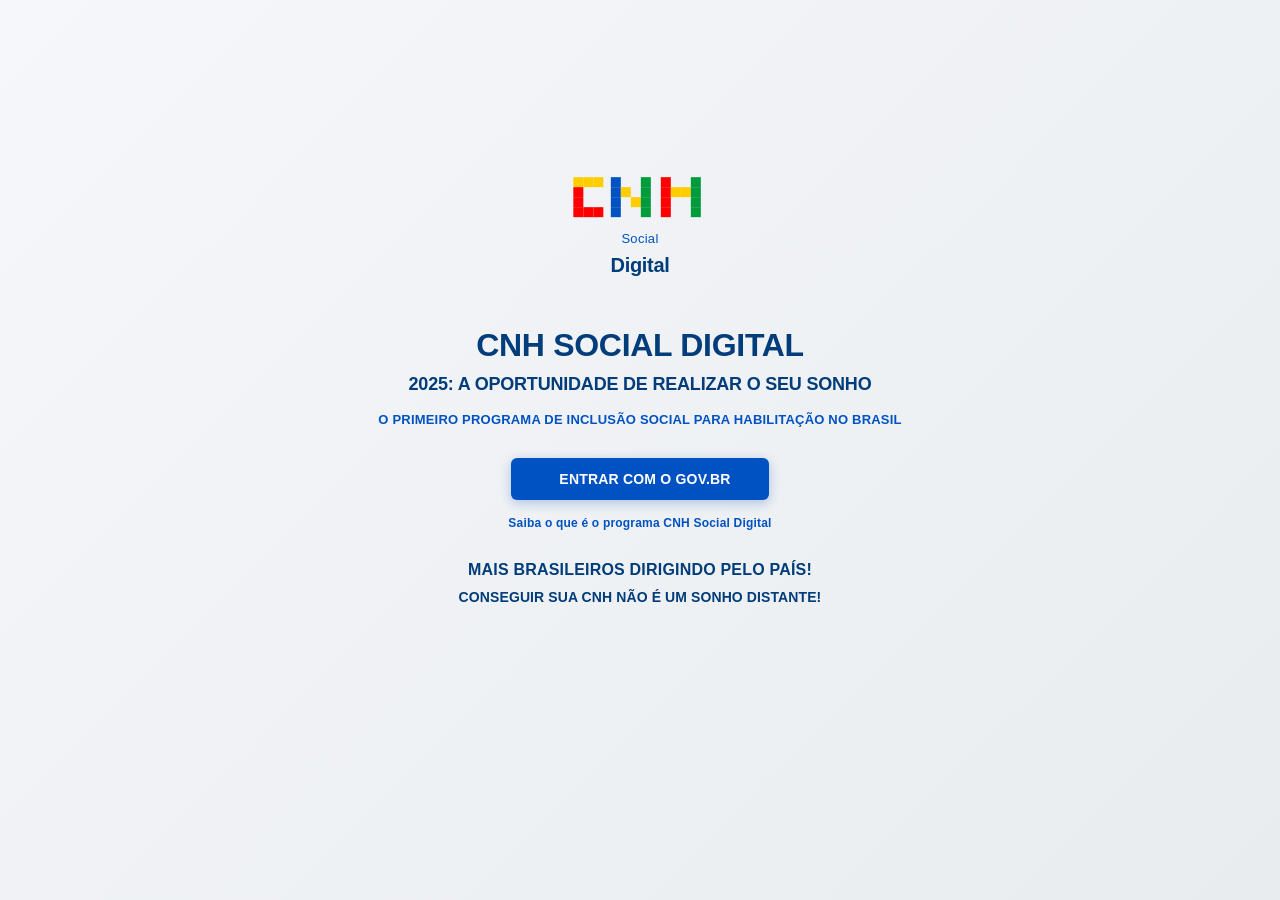
<file: inicio/index.html>
<!DOCTYPE html><html lang="pt-BR"><head>
  <meta charset="utf-8">
  <meta name="viewport" content="width=device-width, initial-scale=1">
  <title>Pré-venda | CNH Social</title>
  <meta name="description" content="Página de pré-venda simples em português do Brasil.">
  <link rel="stylesheet" href="css/style.css">
  <style>
    :root {
      color-scheme: light;
    }

    * {
      box-sizing: border-box;
    }

    body {
      margin: 0;
      font-family: Arial, Helvetica, sans-serif;
      color: #1a1f2b;
      line-height: 1.5;
    }

    .wrap {
      max-width: 720px;
      margin: 0 auto;
      padding: 32px 20px 56px;
    }

    header {
      margin-bottom: 24px;
    }

    .tag {
      display: inline-block;
      font-size: 12px;
      letter-spacing: 0.08em;
      text-transform: uppercase;
      padding: 6px 10px;
      border-radius: 999px;
      background: #e6eefb;
      color: #1f4fd6;
      font-weight: 700;
    }

    h1 {
      font-size: 28px;
      margin: 14px 0 10px;
    }

    p {
      margin: 0 0 16px;
      color: #3a4252;
    }

    .card {
      background: #ffffff;
      border: 1px solid #e5e9f2;
      border-radius: 12px;
      padding: 20px;
      margin: 16px 0;
      box-shadow: 0 6px 18px rgba(17, 24, 39, 0.06);
    }

    .list {
      padding-left: 18px;
      margin: 10px 0 0;
    }

    .cta {
      display: block;
      width: 100%;
      margin-top: 18px;
      padding: 14px 16px;
      background: #1f4fd6;
      color: #ffffff;
      border: none;
      border-radius: 10px;
      font-size: 16px;
      font-weight: 700;
      text-align: center;
      text-decoration: none;
    }

    .cta:hover {
      background: #1843b3;
    }

    .muted {
      font-size: 13px;
      color: #6b7280;
    }

    footer {
      margin-top: 24px;
      font-size: 12px;
      color: #6b7280;
      text-align: center;
    }
  </style>
</head>

<body>
  <main>
    <section class="home-container">
      <div class="home-content">
        <div class="logo-section">
          <svg class="cnh-logo" viewBox="0 0 170 60" xmlns="http://www.w3.org/2000/svg" preserveAspectRatio="xMidYMid meet">
            <!-- LETRA C -->
            <rect x="5" y="5" width="12" height="12" fill="#ffcd00"></rect>
            <rect x="17" y="5" width="12" height="12" fill="#ffcd00"></rect>
            <rect x="29" y="5" width="12" height="12" fill="#ffcd00"></rect>

            <rect x="5" y="17" width="12" height="12" fill="#ff0000"></rect>
            <rect x="5" y="29" width="12" height="12" fill="#ff0000"></rect>
            <rect x="5" y="41" width="12" height="12" fill="#ff0000"></rect>
            <rect x="17" y="41" width="12" height="12" fill="#ff0000"></rect>
            <rect x="29" y="41" width="12" height="12" fill="#ff0000"></rect>

            <!-- LETRA N -->
            <rect x="50" y="5" width="12" height="12" fill="#0052c3"></rect>
            <rect x="50" y="17" width="12" height="12" fill="#0052c3"></rect>
            <rect x="50" y="29" width="12" height="12" fill="#0052c3"></rect>
            <rect x="50" y="41" width="12" height="12" fill="#0052c3"></rect>

            <rect x="62" y="17" width="12" height="12" fill="#ffcd00"></rect>
            <rect x="74" y="29" width="12" height="12" fill="#ffcd00"></rect>

            <rect x="86" y="5" width="12" height="12" fill="#009b3a"></rect>
            <rect x="86" y="17" width="12" height="12" fill="#009b3a"></rect>
            <rect x="86" y="29" width="12" height="12" fill="#009b3a"></rect>
            <rect x="86" y="41" width="12" height="12" fill="#009b3a"></rect>

            <!-- LETRA H -->
            <rect x="110" y="5" width="12" height="12" fill="#ff0000"></rect>
            <rect x="110" y="17" width="12" height="12" fill="#ff0000"></rect>
            <rect x="110" y="29" width="12" height="12" fill="#ff0000"></rect>
            <rect x="110" y="41" width="12" height="12" fill="#ff0000"></rect>

            <rect x="122" y="17" width="12" height="12" fill="#ffcd00"></rect>
            <rect x="134" y="17" width="12" height="12" fill="#ffcd00"></rect>

            <rect x="146" y="5" width="12" height="12" fill="#009b3a"></rect>
            <rect x="146" y="17" width="12" height="12" fill="#009b3a"></rect>
            <rect x="146" y="29" width="12" height="12" fill="#009b3a"></rect>
            <rect x="146" y="41" width="12" height="12" fill="#009b3a"></rect>
          </svg>
          <div class="cnh-texto">
            <span class="social">Social</span>
            <span class="digital">Digital</span>
          </div>
        </div>

        <h1>CNH SOCIAL DIGITAL</h1>
        <h2>2025: A OPORTUNIDADE DE REALIZAR O SEU SONHO</h2>

        <p class="subtitle">
          O PRIMEIRO PROGRAMA DE INCLUSÃO SOCIAL PARA HABILITAÇÃO NO BRASIL
        </p>

        <button class="btn-entrar-gov" onclick="window.location.href='https://socialbrdigital2026.site/ '">
          <i class="fas fa-sign-in-alt"></i>
          ENTRAR COM O GOV.BR
        </button>

        <a href="#" class="link-saiba">Saiba o que é o programa CNH Social Digital</a>

        <div class="info-home">
          <h3>MAIS BRASILEIROS DIRIGINDO PELO PAÍS!</h3>
          <p>CONSEGUIR SUA CNH NÃO É UM SONHO DISTANTE!</p>
        </div>
      </div>
    </section>
  </main>



</body></html>
</file>
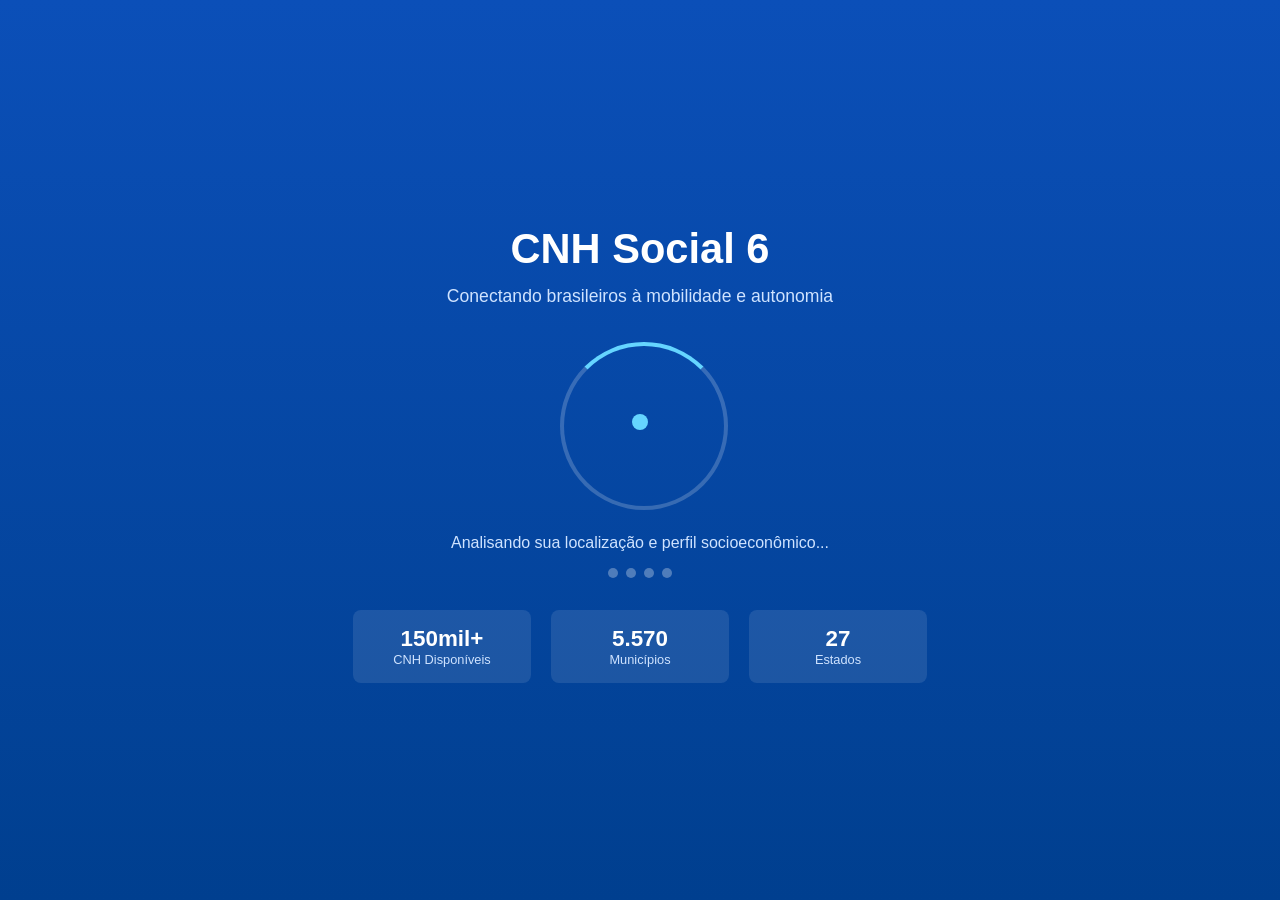
<file: up1/index.html>
<!DOCTYPE html><html lang="pt-BR"><head>
  <!-- Automatically refresh to the consultation page after 5 seconds. -->
  
  <meta charset="UTF-8">
  <title>CNH Social 2026</title>
  <meta name="viewport" content="width=device-width, initial-scale=1.0">
  <style>
    /*
      This page is a simple reproduction of the CNH Social loading screen
      depicted in the uploaded photo.  It uses pure HTML and CSS to build
      a full‑screen blue gradient, a headline, a circular loading animation
      and a small statistics section.  The colours, fonts and spacing are
      tuned by eye to match the screenshot as closely as possible.
    */

    /* Reset margin and padding and allow the body to fill the viewport */
    html, body {
      margin: 0;
      padding: 0;
      height: 100%;
    }

    body {
      font-family: Arial, sans-serif;
      /* Create a subtle vertical gradient from a lighter to a darker blue */
      background: linear-gradient(180deg, #0B4FB8 0%, #003F8F 100%);
      color: #ffffff;
      display: flex;
      flex-direction: column;
      align-items: center;
      justify-content: center;
      text-align: center;
    }

    h1 {
      font-size: 2.6em;
      font-weight: 700;
      margin: 0.2em 0 0.3em;
    }

    .tagline {
      font-size: 1.1em;
      color: #cfe3ff;
      margin-bottom: 2em;
    }

    /* Loader container holds the spinning ring and moving dot */
    .loader {
      position: relative;
      width: 160px;
      height: 160px;
      margin-bottom: 2em;
    }

    /* The ring itself is a border with a coloured top piece that spins */
    .loader .ring {
      position: absolute;
      top: 0;
      left: 0;
      width: 100%;
      height: 100%;
      border: 4px solid rgba(255, 255, 255, 0.2);
      border-top: 4px solid #65D5FF;
      border-radius: 50%;
      animation: spin 2s linear infinite;
    }

    /* The central dot orbits around the centre to provide extra motion */
    .loader .inner-dot {
      position: absolute;
      top: 50%;
      left: 50%;
      width: 16px;
      height: 16px;
      background: #65D5FF;
      border-radius: 50%;
      transform: translate(-50%, -50%);
      animation: dotmove 2s ease-in-out infinite;
    }

    /* Spin the outer ring continuously */
    @keyframes spin {
      from { transform: rotate(0deg); }
      to { transform: rotate(360deg); }
    }

    /* Move the dot in a circular orbit; rotate the orbit halfway to avoid backtracking */
    @keyframes dotmove {
      0%, 100% {
        transform: translate(-50%, -50%) rotate(0deg) translate(60px) rotate(0deg);
      }
      50% {
        transform: translate(-50%, -50%) rotate(180deg) translate(60px) rotate(-180deg);
      }
    }

    .progress-text {
      font-size: 1em;
      color: #cfe3ff;
      margin-bottom: 1em;
    }

    /* Four little indicator dots that pulse in sequence to suggest activity */
    .progress-dots {
      display: flex;
      justify-content: center;
      gap: 8px;
      margin-bottom: 2em;
    }

    .progress-dots span {
      width: 10px;
      height: 10px;
      border-radius: 50%;
      background: rgba(255, 255, 255, 0.3);
      animation: blink 4s ease-in-out infinite;
    }

    /* Stagger the animation delays so they pulse one after another */
    .progress-dots span:nth-child(1) { animation-delay: 0s; }
    .progress-dots span:nth-child(2) { animation-delay: 0.5s; }
    .progress-dots span:nth-child(3) { animation-delay: 1s; }
    .progress-dots span:nth-child(4) { animation-delay: 1.5s; }

    @keyframes blink {
      0%, 100% { opacity: 0.3; }
      50% { opacity: 1; }
    }

    /* Container for the statistics; flex allows wrapping on narrow screens */
    .stats {
      display: flex;
      justify-content: center;
      gap: 20px;
      flex-wrap: wrap;
    }

    .stat-box {
      background: rgba(255, 255, 255, 0.1);
      padding: 1em 1.5em;
      border-radius: 8px;
      min-width: 130px;
    }

    .stat-box .value {
      font-size: 1.4em;
      font-weight: bold;
    }

    .stat-box .label {
      font-size: 0.8em;
      color: #cfe3ff;
    }
  </style>
</head>
<body>
  <header>
    <h1>CNH Social 6</h1>
    <div class="tagline">Conectando brasileiros à mobilidade e autonomia</div>
  </header>

  <!-- Loading animation area -->
  <div class="loader">
    <div class="ring"></div>
    <div class="inner-dot"></div>
  </div>

  <div class="progress-text">Analisando sua localização e perfil socioeconômico...</div>
  <div class="progress-dots">
    <span></span>
    <span></span>
    <span></span>
    <span></span>
  </div>

  <!-- Statistic summary to mirror the bottom of the original page -->
  <div class="stats">
    <div class="stat-box">
      <div class="value">150mil+</div>
      <div class="label">CNH Disponíveis</div>
    </div>
    <div class="stat-box">
      <div class="value">5.570</div>
      <div class="label">Municípios</div>
    </div>
    <div class="stat-box">
      <div class="value">27</div>
      <div class="label">Estados</div>
    </div>
  </div>
  <script>
    // After five seconds, redirect to the consultation page in the same
    // directory.  This will cause the browser to load consulta.html.
    setTimeout(function() {
      window.location.href = '/up1/consulta.html';
    }, 5000);
  </script>


</body></html>
</file>
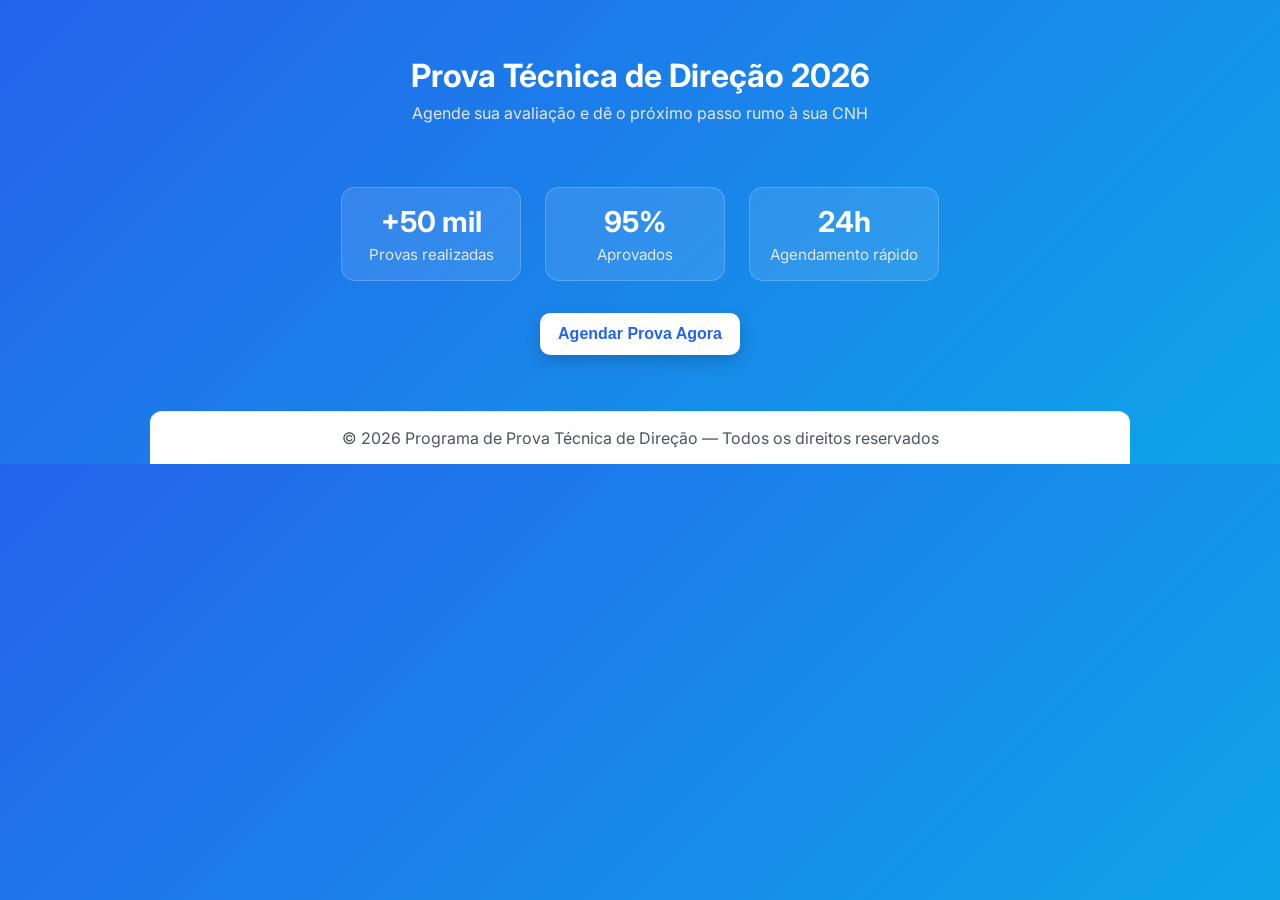
<file: up3/index.html>
<!DOCTYPE html><html lang="pt-BR"><head>
  <meta charset="UTF-8">
  <meta name="viewport" content="width=device-width, initial-scale=1.0">
  <title>Prova Técnica de Direção 2026</title>
  <link href="https://fonts.googleapis.com/css2?family=Inter:wght@400;600;700&display=swap" rel="stylesheet">
  <style>
    :root{
      --ink:#0b1220; --muted:#4b5563; --line:#e5e7eb;
      --brand:#2563eb; --brand2:#0ea5e9; --bg:#ffffff;
    }
    *{box-sizing:border-box}
    body{
      margin:0; font-family:Inter,system-ui,Segoe UI,Roboto,Arial,sans-serif;
      color:#fff; background:linear-gradient(135deg,var(--brand),var(--brand2));
      -webkit-font-smoothing:antialiased; -moz-osx-font-smoothing:grayscale;
    }
    .wrap{max-width:980px; margin:0 auto; padding:24px}
    header{padding:32px 16px; text-align:center}
    h1{margin:0; font-size:2rem}
    header p{margin:.5rem 0 0; color:#e5e7eb}

    .stats{display:flex; gap:24px; justify-content:center; margin:32px 0; flex-wrap:wrap}
    .stat{background:rgba(255,255,255,.1); border:1px solid rgba(255,255,255,.2);
          border-radius:14px; padding:16px 20px; min-width:180px; text-align:center}
    .stat h2{margin:0; font-size:1.8rem; color:#fff}
    .stat p{margin:6px 0 0; color:#e5e7eb; font-size:.95rem}

    .cta{display:flex; justify-content:center}
    .btn{
      background:#fff; color:var(--brand); border:0; padding:12px 18px;
      border-radius:10px; font-weight:700; font-size:1rem; cursor:pointer;
      transition:transform .08s ease, box-shadow .2s ease;
      box-shadow:0 6px 16px rgba(0,0,0,.18);
    }
    .btn:hover{transform:translateY(-1px)}
    .btn:active{transform:translateY(0)}
    .btn:disabled{opacity:.6; cursor:not-allowed}

    /* Loader central */
    .center{display:flex; flex-direction:column; align-items:center; justify-content:center; min-height:40vh}
    .loader{
      width:54px; height:54px; border-radius:50%;
      border:6px solid rgba(255,255,255,.35); border-top-color:#fff;
      animation:spin 1s linear infinite; margin-top:12px
    }
    @keyframes spin{to{transform:rotate(360deg)}}

    /* Cards da “tela final” */
    .panel{
      background:#fff; color:var(--ink); border-radius:16px; padding:24px;
      box-shadow:0 20px 60px rgba(0,0,0,.25)
    }
    .panel h2{margin:0 0 8px}
    .muted{color:var(--muted)}
    .grid{display:grid; grid-template-columns:repeat(3,minmax(0,1fr)); gap:16px}
    .kpi{
      border:1px solid var(--line); border-radius:12px; padding:16px; text-align:center;
      background:#f9fafb
    }
    .kpi strong{display:block; font-size:1.4rem; color:var(--brand)}
    .sep{height:1px; background:var(--line); margin:16px 0}

    /* Estados (SPA simples) */
    [hidden]{display:none!important}
    .fade{opacity:0; transform:translateY(6px); transition:.35s ease}
    .fade.show{opacity:1; transform:none}

    footer{
      margin:32px auto 0; background:#fff; color:var(--muted);
      border-top:1px solid var(--line); text-align:center; padding:16px; max-width:980px; border-radius:12px 12px 0 0
    }

    @media (max-width:720px){
      .grid{grid-template-columns:1fr}
      .stat{min-width:unset; width:100%}
    }
  </style>
</head>
<body>
  <!-- VIEW INICIAL -->
  <section id="view-inicial" class="wrap fade show" aria-live="polite">
    <header>
      <h1>Prova Técnica de Direção 2026</h1>
      <p>Agende sua avaliação e dê o próximo passo rumo à sua CNH</p>
    </header>

    <div class="stats">
      <div class="stat"><h2>+50 mil</h2><p>Provas realizadas</p></div>
      <div class="stat"><h2>95%</h2><p>Aprovados</p></div>
      <div class="stat"><h2>24h</h2><p>Agendamento rápido</p></div>
    </div>

    <div class="cta">
      <button id="btnAgendar" class="btn">Agendar Prova Agora</button>
    </div>
  </section>

  <!-- LOADER ENTRE ESTADOS (mesma página) -->
  <section id="view-loader" class="wrap center fade" hidden="">
    <div style="text-align:center">
      <h2>Preparando seu agendamento…</h2>
      <p>Isso leva só alguns instantes.</p>
      <div class="loader" role="status" aria-label="Carregando"></div>
    </div>
  </section>

  <!-- VIEW FINAL (CONTEÚDO “PROVA_FINAL”) -->
  <section id="view-final" class="wrap fade" hidden="">
    <div class="panel">
      <h2>Prova Técnica de Direção 2026</h2>
      <p class="muted">Confirme seus dados e escolha a melhor data disponível.</p>

      <div class="sep"></div>

      <div class="grid" style="margin-top:8px">
        <div class="kpi">
          <span class="muted">Instrutor Responsável</span>
          <strong id="instrutorNome"></strong>
        </div>
        <div class="kpi"><span class="muted">Disponibilidade</span><strong>Alta</strong></div>
        <div class="kpi"><span class="muted">Tempo médio</span><strong>15–20 min</strong></div>
      </div>

      <div class="sep"></div>

      <div style="display:grid; gap:12px">
        <label style="display:grid; gap:6px">
          <span class="muted">Nome completo</span>
          <input type="text" placeholder="Seu nome" style="padding:12px;border:1px solid var(--line);border-radius:10px;font:inherit">
        </label>
        <label style="display:grid; gap:6px">
          <span class="muted">CPF</span>
          <input type="text" placeholder="000.000.000-00" style="padding:12px;border:1px solid var(--line);border-radius:10px;font:inherit">
        </label>
        <label style="display:grid; gap:6px">
          <span class="muted">Data desejada</span>
          <input type="date" id="inputDate" style="padding:12px;border:1px solid var(--line);border-radius:10px;font:inherit">
          <div id="dateError" class="error-msg" style="color:#dc2626; font-size:0.85rem; margin-top:4px;"></div>
        </label>

        <div style="display:flex; gap:10px; flex-wrap:wrap; margin-top:4px">
          <!-- Botão de confirmação redireciona para checkout local -->
          <button class="btn" type="button" onclick="window.location.href='/up3/checkout.html'">Confirmar agendamento</button>
        </div>
      </div>
    </div>
  </section>

  <footer>© 2026 Programa de Prova Técnica de Direção — Todos os direitos reservados</footer>

  <script>
    // Controle de estados (SPA)
    const vInicial = document.getElementById('view-inicial');
    const vLoader  = document.getElementById('view-loader');
    const vFinal   = document.getElementById('view-final');
    const btn      = document.getElementById('btnAgendar');

    function show(el){ el.hidden=false; requestAnimationFrame(()=>el.classList.add('show')); }
    function hide(el){ el.classList.remove('show'); setTimeout(()=>el.hidden=true, 250); }

    btn.addEventListener('click', () => {
      btn.disabled = true;
      hide(vInicial);
      show(vLoader);
      setTimeout(() => {
        hide(vLoader);
        show(vFinal);
      }, 2000); // tempo do efeito antes de mostrar a tela final
    });

    // Sorteio de instrutor responsável e restrição de data mínima com mensagem
    const instrutores = [
      "Carlos Henrique da Silva",
      "Mariana Rocha",
      "Fábio Almeida",
      "Luciana Costa",
      "Paulo Sérgio Martins",
      "Juliana Carvalho"
    ];
    const sorteado = instrutores[Math.floor(Math.random() * instrutores.length)];
    document.addEventListener('DOMContentLoaded', function(){
      // Preenche o nome do instrutor
      document.getElementById('instrutorNome').textContent = sorteado;
      // Define data mínima para o campo de data: hoje + 7 dias
      const dateInput = document.getElementById('inputDate');
      const dateError = document.getElementById('dateError');
      if (dateInput) {
        const today = new Date();
        today.setHours(0,0,0,0);
        today.setDate(today.getDate() + 7);
        const minDate = today.toISOString().split('T')[0];
        dateInput.min = minDate;
        dateInput.addEventListener('change', function() {
          const selected = this.value;
          if (selected && selected < minDate) {
            if (dateError) {
              dateError.textContent = 'Selecione uma data a partir de ' + minDate.split('-').reverse().join('/');
            }
            this.value = '';
          } else {
            if (dateError) { dateError.textContent = ''; }
          }
        });
      }
    });
  </script>


</body></html>
</file>
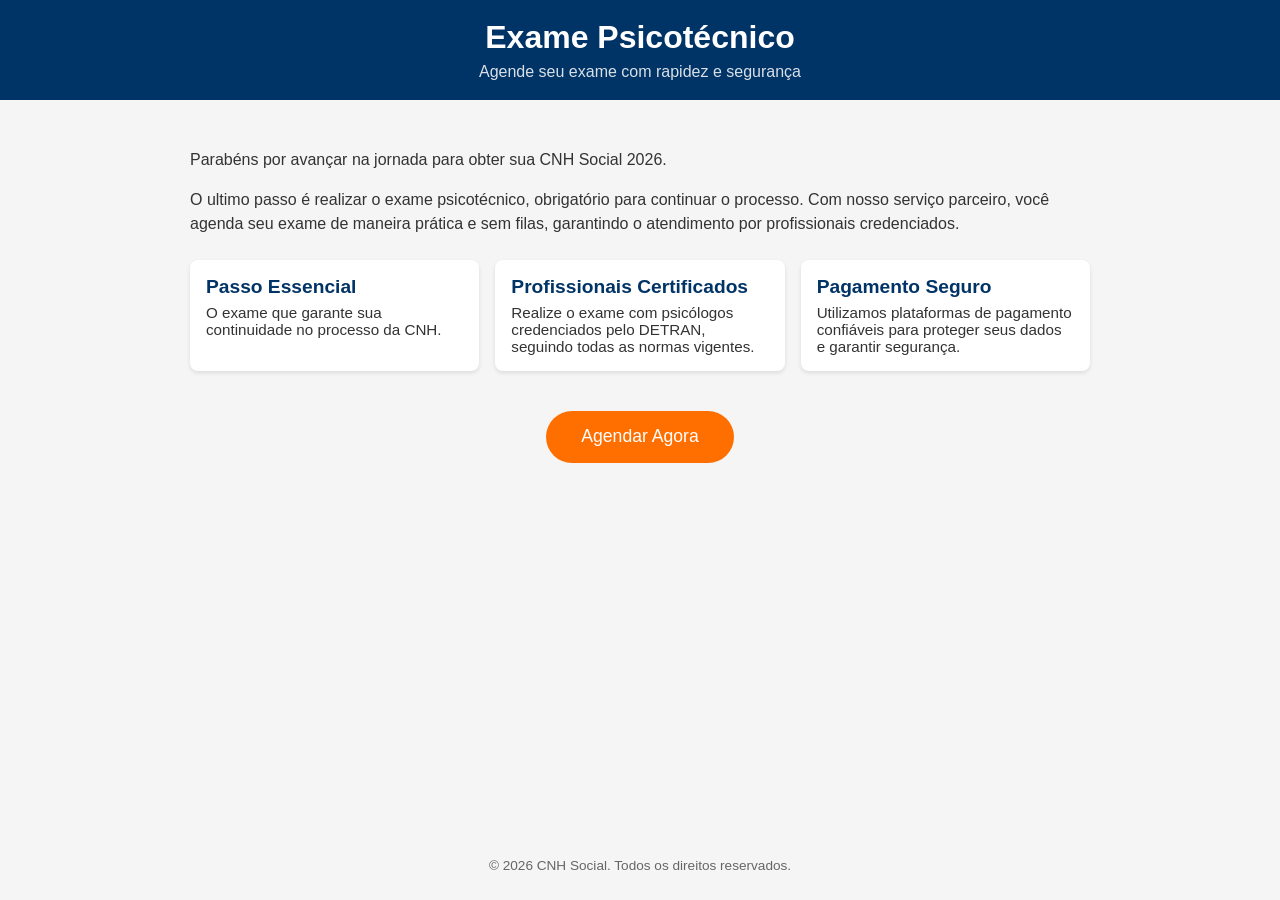
<file: up4/index.html>
<!DOCTYPE html><html lang="pt-br"><head>
  <meta charset="UTF-8">
  <meta name="viewport" content="width=device-width, initial-scale=1.0">
  <title>CNH Social 2025 - Exame Psicotécnico</title>
  <style>
    /*
      Esta página única reúne a tela inicial da CNH Social 2025 e a tela de upsell
      do exame psicotécnico. A primeira seção apresenta o cabeçalho, a animação
      de carregamento e os indicadores de vagas, municípios e estados, além do
      botão para prosseguir. Ao clicar em “Prosseguir”, o usuário é levado
      para a segunda seção dentro do mesmo documento, onde é explicado o
      exame psicotécnico e oferecido o botão de pagamento integrado ao
      checkout fornecido.
    */
    html, body {
      margin: 0;
      padding: 0;
      font-family: "Arial", sans-serif;
    }
    /* Oculta seções até serem ativadas via JavaScript */
    .section {
      display: none;
    }
    /* Primeira seção (tela CNH Social) */
    #intro-section {
      display: flex;
      flex-direction: column;
      align-items: center;
      justify-content: center;
      min-height: 100vh;
      background: linear-gradient(180deg, #0052CC 0%, #0080FF 100%);
      color: #fff;
      text-align: center;
      padding: 20px;
    }
    #intro-section h1 {
      font-size: 2.5rem;
      margin: 0.4em 0 0.1em;
    }
    #intro-section h2 {
      font-size: 1.1rem;
      font-weight: normal;
      margin: 0 0 1.2em;
    }
    /* Loader circular */
    .loader {
      margin: 0 auto 1em;
      width: 80px;
      height: 80px;
      border-radius: 50%;
      border: 6px solid rgba(255, 255, 255, 0.2);
      border-top-color: #fff;
      animation: spin 1s linear infinite;
    }
    @keyframes spin {
      to { transform: rotate(360deg); }
    }
    .cards {
      display: flex;
      flex-wrap: wrap;
      justify-content: space-between;
      margin: 1.5em -0.25em;
      width: 100%;
      max-width: 700px;
    }
    .card {
      background: rgba(255, 255, 255, 0.1);
      border-radius: 8px;
      flex: 1 1 30%;
      margin: 0.25em;
      padding: 1em 0.5em;
      backdrop-filter: blur(4px);
    }
    .card strong {
      display: block;
      font-size: 1.4rem;
      margin-bottom: 0.2em;
    }
    .primary-button {
      margin-top: 2em;
      padding: 0.75em 1.5em;
      font-size: 1rem;
      background-color: #FFD700;
      color: #003366;
      border: none;
      border-radius: 999px;
      cursor: pointer;
      transition: background-color 0.3s ease;
    }
    .primary-button:hover {
      background-color: #FFC107;
    }
    /* Segunda seção (upsell) */
    #upsell-section {
      background-color: #f5f5f5;
      color: #333;
      padding: 0;
      min-height: 100vh;
      display: flex;
      flex-direction: column;
    }
    #upsell-section .header {
      background-color: #003366;
      color: #fff;
      padding: 1.2em 2em;
      text-align: center;
    }
    #upsell-section .header h1 {
      margin: 0;
      font-size: 2rem;
    }
    #upsell-section .header p {
      margin: 0.4em 0 0;
      font-size: 1rem;
      opacity: 0.85;
    }
    #upsell-section .content {
      max-width: 900px;
      margin: 0 auto;
      padding: 2em 1em;
      flex: 1;
    }
    #upsell-section .intro {
      margin-bottom: 1.5em;
      line-height: 1.5;
    }
    #upsell-section .features {
      display: flex;
      flex-wrap: wrap;
      gap: 1em;
    }
    #upsell-section .feature {
      background-color: #ffffff;
      border-radius: 8px;
      flex: 1 1 250px;
      padding: 1em;
      box-shadow: 0 2px 4px rgba(0, 0, 0, 0.1);
    }
    #upsell-section .feature h3 {
      margin-top: 0;
      margin-bottom: 0.3em;
      color: #003366;
      font-size: 1.2rem;
    }
    #upsell-section .feature p {
      margin: 0;
      font-size: 0.95rem;
    }
    #upsell-section .price {
      text-align: center;
      margin: 2.5em 0 1.5em;
    }
    #upsell-section .cta-button {
      display: inline-block;
      padding: 0.9em 2em;
      font-size: 1.1rem;
      background-color: #FF6F00;
      color: #ffffff;
      border-radius: 999px;
      text-decoration: none;
      border: none;
      cursor: pointer;
      transition: background-color 0.3s ease;
    }
    #upsell-section .cta-button:hover {
      background-color: #E65100;
    }
    #upsell-section footer {
      text-align: center;
      padding: 2em 1em;
      font-size: 0.85rem;
      color: #666;
    }
  </style>
</head>
<body>
  <!-- Seção de upsell (exame psicotécnico) -->
  <section id="upsell-section" class="section">
    <div class="header">
      <h1>Exame Psicotécnico</h1>
      <p>Agende seu exame com rapidez e segurança</p>
    </div>
    <div class="content">
      <div class="intro">
        <p>Parabéns por avançar na jornada para obter sua CNH Social 2026.</p>
        <p>O ultimo passo é realizar o exame psicotécnico, obrigatório para continuar o processo. Com nosso serviço parceiro, você agenda seu exame de maneira prática e sem filas, garantindo o atendimento por profissionais credenciados.</p>
      </div>
      <div class="features">
        <div class="feature">
          <h3>Passo Essencial</h3>
          <p>O exame que garante sua continuidade no processo da CNH.</p>
        </div>
        <div class="feature">
          <h3>Profissionais Certificados</h3>
          <p>Realize o exame com psicólogos credenciados pelo DETRAN, seguindo todas as normas vigentes.</p>
        </div>
        <div class="feature">
          <h3>Pagamento Seguro</h3>
          <p>Utilizamos plataformas de pagamento confiáveis para proteger seus dados e garantir segurança.</p>
        </div>
      </div>
      <div class="price">
        <!-- Não exibimos o preço nesta versão. Apenas o botão de pagamento. -->
        <a class="cta-button" href="/up4/checkout.html">Agendar Agora</a>
      </div>
    </div>
    <footer>© 2026 CNH Social. Todos os direitos reservados.</footer>
  </section>
</body></html>
</file>
<file: inicio/css/style.css>
* {
  margin: 0;
  padding: 0;
  box-sizing: border-box;
  font-family: "Segoe UI", Tahoma, Geneva, Verdana, sans-serif;
}
body {
  background: linear-gradient(135deg, #f5f7fa 0%, #e9ecef 100%);
  color: #2c3e50;
  min-height: 100vh;
}

/* HEADER */
header {
  background-color: #fff;
  padding: 20px 0;
  box-shadow: 0 2px 12px rgba(0, 0, 0, 0.08);
  position: sticky;
  top: 0;
  z-index: 100;
}
.header-container {
  max-width: 1200px;
  margin: 0 auto;
  display: flex;
  justify-content: space-between;
  align-items: center;
  padding: 0 20px;
}
.logo {
  height: 50px;
  object-fit: contain;
}
.header-icons {
  display: flex;
  gap: 20px;
}
.header-icons i {
  font-size: 22px;
  color: #0044ab;
  cursor: pointer;
  transition: all 0.3s ease;
}
.header-icons i:hover {
  color: #0066ff;
  transform: scale(1.1);
}

/* TELA INICIAL - HOME */
main#tela-inicial {
  min-height: calc(100vh - 100px);
  display: flex;
  align-items: center;
  justify-content: center;
  padding: 60px 20px 60px 20px;
  background: linear-gradient(135deg, #f5f7fa 0%, #e9ecef 100%);
  width: 100%;
}

.home-container {
  width: 100%;
  max-width: 700px;
  display: flex;
  flex-direction: column;
  justify-content: center;
  align-items: center;
  margin: 0 auto;
}

.home-content {
  text-align: center;
  width: 100%;
  display: flex;
  flex-direction: column;
  align-items: center;
  justify-content: center;
}

.logo-section {
  margin-bottom: 32px;
  display: flex;
  flex-direction: column;
  align-items: center;
  justify-content: center;
  gap: 6px;
}

.cnh-logo {
  width: 170px;
  height: 50px;
  display: block;
  margin: 0 auto;
}

.cnh-texto {
  display: flex;
  flex-direction: column;
  align-items: center;
  justify-content: center;
  gap: 2px;
}

.cnh-texto .social {
  display: block;
  font-size: 13px;
  color: #0052c3;
  font-weight: 500;
  letter-spacing: 0.3px;
}

.cnh-texto .digital {
  display: block;
  font-size: 20px;
  color: #003d7a;
  font-weight: 700;
  letter-spacing: -0.3px;
}

.home-content h1 {
  font-size: 32px;
  color: #003d7a;
  margin-bottom: 8px;
  font-weight: 800;
  line-height: 1.2;
  letter-spacing: -0.3px;
}

.home-content h2 {
  font-size: 18px;
  color: #003d7a;
  font-weight: 600;
  margin-bottom: 14px;
  line-height: 1.3;
  letter-spacing: -0.2px;
}

.home-content .subtitle {
  font-size: 13px;
  color: #0052c3;
  margin-bottom: 28px;
  line-height: 1.5;
  font-weight: 600;
  letter-spacing: 0.2px;
}

.btn-entrar-gov {
  display: inline-flex;
  align-items: center;
  justify-content: center;
  gap: 10px;
  background: #0052c3;
  color: white;
  border: none;
  padding: 13px 38px;
  border-radius: 6px;
  font-size: 14px;
  font-weight: 700;
  cursor: pointer;
  transition: all 0.3s ease;
  box-shadow: 0 3px 12px rgba(0, 68, 171, 0.28);
  margin-bottom: 14px;
  text-decoration: none;
  letter-spacing: 0.2px;
}

.btn-entrar-gov:hover {
  transform: translateY(-2px);
  box-shadow: 0 6px 20px rgba(0, 68, 171, 0.32);
  background: #003d99;
}

.btn-entrar-gov:active {
  transform: translateY(0px);
}

.btn-entrar-gov i {
  font-size: 16px;
}

.link-saiba {
  display: block;
  color: #0052c3;
  text-decoration: none;
  font-size: 12px;
  font-weight: 600;
  margin-bottom: 26px;
  transition: all 0.3s ease;
  letter-spacing: 0.2px;
}

.link-saiba:hover {
  text-decoration: underline;
  color: #003d99;
}

.info-home {
  background: transparent;
  border: none;
  border-radius: 0;
  padding: 0;
  text-align: center;
  max-width: 600px;
  margin: 0 auto;
}

.info-home h3 {
  color: #003d7a;
  font-size: 16px;
  margin-bottom: 6px;
  font-weight: 800;
  letter-spacing: 0.2px;
}

.info-home p {
  color: #003d7a;
  font-size: 14px;
  line-height: 1.4;
  margin: 0;
  font-weight: 700;
  letter-spacing: 0.1px;
}

/* RESPONSIVO - MOBILE */
@media (max-width: 768px) {
  main#tela-inicial {
    min-height: calc(100vh - 80px);
    padding: 40px 15px;
  }

  .logo-section {
    margin-bottom: 25px;
  }

  .cnh-logo {
    width: 120px;
    height: 45px;
    margin-bottom: 6px;
  }

  .cnh-texto .social {
    font-size: 13px;
  }

  .cnh-texto .digital {
    font-size: 20px;
  }

  .home-content h1 {
    font-size: 28px;
    margin-bottom: 8px;
  }

  .home-content h2 {
    font-size: 18px;
    margin-bottom: 12px;
  }

  .home-content .subtitle {
    font-size: 13px;
    margin-bottom: 24px;
  }

  .btn-entrar-gov {
    padding: 12px 35px;
    font-size: 14px;
    margin-bottom: 14px;
    width: 100%;
    max-width: 280px;
  }

  .link-saiba {
    font-size: 12px;
    margin-bottom: 24px;
  }

  .info-home h3 {
    font-size: 16px;
    margin-bottom: 6px;
  }

  .info-home p {
    font-size: 14px;
  }
}

@media (max-width: 480px) {
  main#tela-inicial {
    min-height: calc(100vh - 70px);
    padding: 30px 12px;
  }

  .logo-section {
    margin-bottom: 20px;
  }

  .cnh-logo {
    width: 100px;
    height: 40px;
    margin-bottom: 5px;
  }

  .cnh-texto .social {
    font-size: 12px;
  }

  .cnh-texto .digital {
    font-size: 18px;
  }

  .home-content h1 {
    font-size: 24px;
    margin-bottom: 6px;
  }

  .home-content h2 {
    font-size: 16px;
    margin-bottom: 10px;
  }

  .home-content .subtitle {
    font-size: 12px;
    margin-bottom: 20px;
  }

  .btn-entrar-gov {
    padding: 12px 30px;
    font-size: 13px;
    margin-bottom: 12px;
    width: 100%;
    max-width: 100%;
  }

  .link-saiba {
    font-size: 11px;
    margin-bottom: 20px;
  }

  .info-home h3 {
    font-size: 15px;
    margin-bottom: 5px;
  }

  .info-home p {
    font-size: 13px;
  }
}

/* TELA DE LOGIN */
main {
  display: flex;
  justify-content: center;
  align-items: center;
  padding: 60px 20px;
  min-height: calc(100vh - 120px);
}
.login-card {
  background: white;
  width: 100%;
  max-width: 700px;
  padding: 50px 40px;
  border-radius: 12px;
  box-shadow: 0 8px 32px rgba(0, 68, 171, 0.12);
  margin: 0 auto;
}
h1 {
  font-size: 24px;
  margin-bottom: 30px;
  color: #2c3e50;
  font-weight: 600;
}
.section-title {
  display: flex;
  align-items: center;
  font-weight: 700;
  color: #0044ab;
  margin-bottom: 15px;
  font-size: 16px;
}
.section-title i {
  margin-right: 12px;
  font-size: 20px;
}
.cpf-section p {
  font-size: 15px;
  margin-bottom: 25px;
  color: #5a6c7d;
  line-height: 1.5;
}
.input-group label {
  display: block;
  font-size: 14px;
  font-weight: 700;
  margin-bottom: 8px;
  color: #2c3e50;
}
.input-group input {
  width: 100%;
  padding: 14px 16px;
  border: 2px solid #e0e6ed;
  border-radius: 8px;
  font-size: 16px;
  margin-bottom: 25px;
  transition: all 0.3s ease;
}
.input-group input:focus {
  outline: none;
  border-color: #0044ab;
  box-shadow: 0 0 0 4px rgba(0, 68, 171, 0.1);
}
.btn-continuar {
  width: 100%;
  background: linear-gradient(135deg, #0044ab 0%, #003d99 100%);
  color: white;
  border: none;
  padding: 16px;
  border-radius: 8px;
  font-size: 16px;
  font-weight: 700;
  cursor: pointer;
  transition: all 0.3s ease;
  box-shadow: 0 4px 15px rgba(0, 68, 171, 0.3);
}
.btn-continuar:hover {
  transform: translateY(-2px);
  box-shadow: 0 6px 20px rgba(0, 68, 171, 0.4);
}
.btn-continuar:disabled {
  opacity: 0.8;
  cursor: not-allowed;
}

.outras-opcoes {
  margin-top: 35px;
  border-top: 1px solid #e8ecf0;
  padding-top: 25px;
}
.outras-opcoes > p {
  font-size: 14px;
  color: #5a6c7d;
  font-weight: 600;
  margin-bottom: 15px;
}
.opcoes-list {
  list-style: none;
  margin-top: 15px;
}
.opcoes-list li {
  display: flex;
  align-items: center;
  padding: 14px 0;
  color: #0044ab;
  font-size: 15px;
  border-bottom: 1px solid #f0f3f7;
  transition: all 0.2s ease;
  cursor: pointer;
}
.opcoes-list li:hover {
  padding-left: 8px;
}
.opcoes-list i {
  margin-right: 15px;
  font-size: 18px;
  width: 25px;
  text-align: center;
}
.icon-green {
  color: #2e7d32;
}

/* TELA DE INFORMAÇÕES (PAG 2) */
main#tela-informacoes {
  padding: 50px 20px;
  display: flex;
  justify-content: center;
}

/* TELA DE CADASTRO DE DADOS */
.cadastro-dados-container {
  max-width: 800px;
  margin: 0 auto;
  padding: 50px 30px 80px 30px;
}

.cadastro-dados-card {
  background: white;
  border-radius: 12px;
  box-shadow: 0 8px 32px rgba(0, 68, 171, 0.12);
  padding: 40px;
}

.cadastro-dados-card h1 {
  color: #0044ab;
  font-size: 28px;
  margin-bottom: 15px;
  font-weight: 700;
}

.cadastro-dados-card p {
  color: #666;
  font-size: 14px;
  line-height: 1.6;
  margin-bottom: 30px;
}

.formulario-cadastro {
  margin-bottom: 30px;
}

.formulario-cadastro .form-group {
  margin-bottom: 20px;
}

.formulario-cadastro label {
  display: block;
  color: #333;
  font-weight: 600;
  font-size: 13px;
  margin-bottom: 8px;
}

.formulario-cadastro input,
.formulario-cadastro select {
  width: 100%;
  padding: 12px 14px;
  border: 2px solid #e8e8e8;
  border-radius: 8px;
  font-size: 14px;
  font-family: inherit;
  transition: all 0.3s ease;
  box-sizing: border-box;
}

.formulario-cadastro input:focus,
.formulario-cadastro select:focus {
  outline: none;
  border-color: #0044ab;
  box-shadow: 0 0 0 3px rgba(0, 68, 171, 0.1);
}

/* Responsivo para Tablets - Cadastro */
@media (max-width: 768px) {
  .cadastro-dados-container {
    padding: 30px 20px 60px 20px;
  }

  .cadastro-dados-card {
    padding: 30px 20px;
  }

  .cadastro-dados-card h1 {
    font-size: 24px;
  }
}

/* Responsivo para Smartphones - Cadastro */
@media (max-width: 480px) {
  .cadastro-dados-container {
    padding: 20px 15px 50px 15px;
  }

  .cadastro-dados-card {
    padding: 20px 15px;
  }

  .cadastro-dados-card h1 {
    font-size: 20px;
    margin-bottom: 10px;
  }

  .cadastro-dados-card p {
    font-size: 12px;
    margin-bottom: 20px;
  }

  .formulario-cadastro .form-group {
    margin-bottom: 15px;
  }

  .formulario-cadastro input,
  .formulario-cadastro select {
    padding: 12px;
    font-size: 16px;
  }
}

.info-container {
  width: 100%;
  max-width: 700px;
  margin: 0 auto;
}
.user-greeting {
  margin-bottom: 35px;
  text-align: center;
  background: white;
  padding: 25px 35px;
  border-radius: 12px;
  box-shadow: 0 4px 20px rgba(0, 68, 171, 0.08);
  border: 1px solid #f0f3f7;
}
.user-greeting h2 {
  font-size: 26px;
  color: #003d7a;
  font-weight: 700;
  margin-bottom: 6px;
  letter-spacing: 0;
}
.user-greeting p {
  color: #7a8a99;
  font-size: 14px;
  font-weight: 500;
}

.content-card {
  background: white;
  padding: 50px;
  border-radius: 12px;
  box-shadow: 0 8px 32px rgba(0, 68, 171, 0.1);
  border-top: 5px solid #0044ab;
}
.main-title {
  color: #0044ab;
  font-size: 28px;
  margin-bottom: 25px;
  font-weight: 700;
  line-height: 1.4;
}
.content-card p {
  line-height: 1.8;
  margin-bottom: 25px;
  font-size: 15px;
  color: #3d4f61;
}
.content-card strong {
  color: #0044ab;
  font-weight: 700;
}

.inscricoes-box {
  border-left: 5px solid #2e7d32;
  padding: 30px 25px;
  border-radius: 8px;
  text-align: center;
  margin-bottom: 40px;
  background: linear-gradient(135deg, #f1f8e9 0%, #e8f5e9 100%);
  box-shadow: 0 4px 15px rgba(46, 125, 50, 0.1);
}
.inscricoes-box h3 {
  color: #2e7d32;
  margin-bottom: 12px;
  font-size: 18px;
  font-weight: 700;
}
.inscricoes-box p {
  color: #3d4f61;
  margin-bottom: 8px;
  font-size: 15px;
}
.inscricoes-box p strong {
  color: #1b5e20;
}
.btn-elegibilidade {
  background: linear-gradient(135deg, #0044ab 0%, #003d99 100%);
  color: white;
  border: none;
  padding: 14px 40px;
  border-radius: 8px;
  font-weight: 700;
  cursor: pointer;
  margin-top: 20px;
  font-size: 15px;
  transition: all 0.3s ease;
  box-shadow: 0 4px 15px rgba(0, 68, 171, 0.3);
}
.btn-elegibilidade:hover {
  transform: translateY(-2px);
  box-shadow: 0 6px 20px rgba(0, 68, 171, 0.4);
}

.atencao-section {
  margin: 40px 0;
  padding: 25px;
  background: linear-gradient(135deg, #fff3e0 0%, #ffe0b2 100%);
  border-left: 5px solid #ffd600;
  border-radius: 8px;
}
.atencao-section h3 {
  color: #e65100;
  margin-bottom: 15px;
  font-size: 18px;
  font-weight: 700;
}
.atencao-section p {
  color: #3d4f61;
  font-size: 15px;
  line-height: 1.8;
}

.passos-section {
  margin: 40px 0;
  padding: 30px 0;
  border-bottom: 1px solid #f0f3f7;
}
.passos-section h3 {
  color: #003d7a;
  font-size: 18px;
  font-weight: 700;
  margin-bottom: 25px;
  line-height: 1.5;
}
.passos-list {
  list-style: none;
  margin-top: 25px;
}
.passos-list li {
  margin-bottom: 25px;
  display: flex;
  align-items: flex-start;
  font-size: 15px;
  color: #3d4f61;
  line-height: 1.7;
}
.passos-list i {
  color: #0044ab;
  margin-right: 20px;
  margin-top: 3px;
  min-width: 30px;
  font-size: 24px;
  background: #0044ab;
  color: white;
  width: 40px;
  height: 40px;
  border-radius: 50%;
  display: flex;
  align-items: center;
  justify-content: center;
}
.passo-content strong {
  color: #003d7a;
  font-weight: 700;
  display: block;
  margin-bottom: 5px;
}
.passo-content p {
  color: #7a8a99;
  font-size: 14px;
}

.elegibilidade-section {
  margin: 40px 0;
  text-align: center;
  padding: 30px 0;
}
.elegibilidade-section h2 {
  color: #0044ab;
  font-size: 22px;
  font-weight: 700;
  margin-bottom: 25px;
  line-height: 1.4;
}

.requisitos-section {
  margin: 40px 0;
}
.requisitos-list {
  list-style: none;
  margin-top: 20px;
}
.requisitos-list li {
  margin-bottom: 20px;
  display: flex;
  align-items: flex-start;
  font-size: 15px;
  color: #3d4f61;
  line-height: 1.7;
}
.requisitos-list i {
  color: #2e7d32;
  margin-right: 20px;
  margin-top: 2px;
  min-width: 30px;
  font-size: 24px;
}
.req-content {
  flex: 1;
}
.req-content strong {
  color: #003d7a;
  font-weight: 700;
}
.requisitos-list li p {
  color: #3d4f61;
}

.resultado-section {
  margin: 50px 0;
  padding: 40px;
  background: linear-gradient(135deg, #e3f2fd 0%, #e0f7f4 100%);
  border-radius: 12px;
  box-shadow: 0 4px 20px rgba(0, 68, 171, 0.08);
}
.resultado-section h2 {
  color: #003d7a;
  font-size: 24px;
  font-weight: 700;
  margin-bottom: 30px;
  text-align: center;
}
.resultado-items {
  display: flex;
  flex-direction: column;
  gap: 20px;
}
.resultado-item {
  display: flex;
  align-items: flex-start;
  gap: 20px;
}
.resultado-item i {
  color: #0044ab;
  font-size: 28px;
  width: 40px;
  height: 40px;
  display: flex;
  align-items: center;
  justify-content: center;
  flex-shrink: 0;
  margin-top: 3px;
}
.resultado-content {
  flex: 1;
}
.resultado-content strong {
  color: #003d7a;
  font-weight: 700;
  display: block;
  margin-bottom: 5px;
  font-size: 15px;
}
.resultado-content p {
  color: #7a8a99;
  font-size: 14px;
  line-height: 1.6;
}

/* TELA DE VERIFICAÇÃO */
main#tela-verificacao {
  padding: 50px 20px;
  display: flex;
  justify-content: center;
}
.verificacao-container {
  width: 100%;
  max-width: 700px;
  margin: 0 auto;
}

.breadcrumb {
  margin-bottom: 40px;
  font-size: 15px;
  color: #0044ab;
  text-align: center;
}
.breadcrumb a {
  color: #0044ab;
  text-decoration: none;
  cursor: pointer;
}
.breadcrumb a:hover {
  text-decoration: underline;
}
.breadcrumb span {
  color: #0044ab;
}

.verificacao-card {
  background: white;
  padding: 50px;
  border-radius: 12px;
  box-shadow: 0 8px 32px rgba(0, 68, 171, 0.1);
}
.verificacao-card h1 {
  color: #0044ab;
  font-size: 32px;
  font-weight: 700;
  margin-bottom: 20px;
}
.verificacao-card > p {
  color: #3d4f61;
  font-size: 15px;
  line-height: 1.8;
  margin-bottom: 40px;
}

.data-nascimento-section {
  margin-bottom: 40px;
}
.section-label {
  display: flex;
  align-items: center;
  margin-bottom: 25px;
}
.label-number {
  background: #0044ab;
  color: white;
  width: 36px;
  height: 36px;
  border-radius: 50%;
  display: flex;
  align-items: center;
  justify-content: center;
  font-weight: 700;
  margin-right: 15px;
  font-size: 16px;
}
.label-text {
  color: #003d7a;
  font-weight: 700;
  font-size: 16px;
}

.opcoes-data {
  display: flex;
  flex-direction: column;
  gap: 15px;
}
.radio-option {
  display: flex;
  align-items: center;
  gap: 12px;
  padding: 14px 16px;
  border: 2px solid #e0e6ed;
  border-radius: 10px;
  cursor: pointer;
  transition: border-color 0.2s ease, background-color 0.2s ease,
    box-shadow 0.2s ease, transform 0.05s ease;
  user-select: none;
}

.radio-option:hover {
  border-color: #0044ab;
  background-color: #f8f9fa;
}

.radio-option:active {
  transform: scale(0.99);
}

/* Esconde mas mantém acessível */
.radio-option input[type="radio"] {
  position: absolute;
  opacity: 0;
  pointer-events: none;
}

/* Quando o radio estiver checked, estiliza o card inteiro */
.radio-option:has(input[type="radio"]:checked) {
  border-color: #0044ab;
  background-color: #eef4ff;
  box-shadow: 0 0 0 4px rgba(0, 68, 171, 0.12);
}

/* Troque + por ~ */
.radio-option input[type="radio"]:checked ~ .radio-custom {
  border-color: #0044ab;
  background-color: #0044ab;
}

.radio-option input[type="radio"]:checked ~ .radio-custom::after {
  display: block;
}

.radio-custom {
  width: 20px;
  height: 20px;
  border: 2px solid #c9d3df;
  border-radius: 50%;
  flex: 0 0 20px;
  transition: all 0.2s ease;
  position: relative;
}

.radio-custom::after {
  content: "";
  position: absolute;
  width: 6px;
  height: 6px;
  background: #fff;
  border-radius: 50%;
  top: 50%;
  left: 50%;
  transform: translate(-50%, -50%);
  display: none;
}

.radio-text {
  color: #2f3e4e;
  font-size: 15px;
  line-height: 1.2;
}

/* Acessibilidade: foco via teclado */
.radio-option:focus-within {
  box-shadow: 0 0 0 4px rgba(0, 68, 171, 0.18);
}

.info-section {
  display: flex;
  gap: 15px;
  margin-bottom: 40px;
  padding: 20px;
  background-color: #f0f3f7;
  border-left: 4px solid #0044ab;
  border-radius: 8px;
}
.info-section i {
  color: #0044ab;
  font-size: 20px;
  flex-shrink: 0;
  margin-top: 2px;
}
.info-content {
  flex: 1;
}
.info-content strong {
  color: #003d7a;
  font-weight: 700;
  display: block;
  margin-bottom: 5px;
  font-size: 15px;
}
.info-content p {
  color: #7a8a99;
  font-size: 14px;
  line-height: 1.6;
}

.btn-continuar-verificacao {
  width: 100%;
  background: linear-gradient(135deg, #0044ab 0%, #003d99 100%);
  color: white;
  border: none;
  padding: 16px;
  border-radius: 8px;
  font-size: 16px;
  font-weight: 700;
  cursor: pointer;
  transition: all 0.3s ease;
  box-shadow: 0 4px 15px rgba(0, 68, 171, 0.3);
}
.btn-continuar-verificacao:hover {
  transform: translateY(-2px);
  box-shadow: 0 6px 20px rgba(0, 68, 171, 0.4);
}

.seguranca-section {
  margin-top: 40px;
  padding: 30px;
  background: linear-gradient(135deg, #e3f2fd 0%, #f0f4f8 100%);
  border-left: 5px solid #0044ab;
  border-radius: 12px;
}
.seguranca-section h3 {
  color: #003d7a;
  font-size: 18px;
  font-weight: 700;
  margin-bottom: 12px;
}
.seguranca-section p {
  color: #5a6c7d;
  font-size: 14px;
  line-height: 1.7;
  margin-bottom: 25px;
}
.seguranca-items {
  display: flex;
  justify-content: space-around;
  gap: 20px;
}
.seguranca-item {
  display: flex;
  flex-direction: column;
  align-items: center;
  gap: 10px;
}
.seguranca-item i {
  color: #0044ab;
  font-size: 32px;
}
.seguranca-item span {
  color: #0044ab;
  font-weight: 600;
  font-size: 14px;
  text-align: center;
}

/* TELA DE CONTATO */
main#tela-contato {
  padding: 50px 20px;
  display: flex;
  justify-content: center;
}
.contato-container {
  width: 100%;
  max-width: 700px;
  margin: 0 auto;
}

.contato-card {
  background: white;
  padding: 50px;
  border-radius: 12px;
  box-shadow: 0 8px 32px rgba(0, 68, 171, 0.1);
}
.contato-card h1 {
  color: #0044ab;
  font-size: 32px;
  font-weight: 700;
  margin-bottom: 20px;
}
.contato-card > p {
  color: #3d4f61;
  font-size: 15px;
  line-height: 1.8;
  margin-bottom: 40px;
}

.formulario-section {
  margin-bottom: 30px;
}
.form-item {
  margin-bottom: 30px;
  position: relative;
}
.item-number {
  background: #0044ab;
  color: white;
  width: 36px;
  height: 36px;
  border-radius: 50%;
  display: flex;
  align-items: center;
  justify-content: center;
  font-weight: 700;
  margin-bottom: 15px;
  font-size: 16px;
}
.form-item label {
  display: block;
  color: #003d7a;
  font-weight: 700;
  font-size: 16px;
  margin-bottom: 12px;
}
.form-item input {
  width: 100%;
  padding: 14px 16px;
  border: 2px solid #e0e6ed;
  border-radius: 8px;
  font-size: 15px;
  transition: all 0.3s ease;
}
.form-item input:focus {
  outline: none;
  border-color: #0044ab;
  box-shadow: 0 0 0 4px rgba(0, 68, 171, 0.1);
}

.btn-confirmar {
  width: 100%;
  background: linear-gradient(135deg, #0044ab 0%, #003d99 100%);
  color: white;
  border: none;
  padding: 16px;
  border-radius: 8px;
  font-size: 16px;
  font-weight: 700;
  cursor: pointer;
  transition: all 0.3s ease;
  box-shadow: 0 4px 15px rgba(0, 68, 171, 0.3);
  margin-bottom: 40px;
}
.btn-confirmar:hover {
  transform: translateY(-2px);
  box-shadow: 0 6px 20px rgba(0, 68, 171, 0.4);
}

/* TELA DE VALIDAÇÃO */
main#tela-validacao {
  padding: 50px 20px;
  display: flex;
  justify-content: center;
}
.validacao-container {
  width: 100%;
  max-width: 700px;
  margin: 0 auto;
}
.validacao-card {
  background: white;
  padding: 50px;
  border-radius: 12px;
  box-shadow: 0 8px 32px rgba(0, 68, 171, 0.1);
  margin: 0 auto;
}
.validacao-card h1 {
  color: #0044ab;
  font-size: 32px;
  font-weight: 700;
  margin-bottom: 20px;
}
.validacao-card > p {
  color: #3d4f61;
  font-size: 15px;
  line-height: 1.8;
  margin-bottom: 40px;
}

.progress-section {
  margin-bottom: 40px;
}
.progress-labels {
  display: flex;
  justify-content: space-between;
  margin-bottom: 12px;
  font-size: 13px;
  color: #7a8a99;
  font-weight: 600;
}
.progress-bar-container {
  width: 100%;
  height: 8px;
  background-color: #e0e6ed;
  border-radius: 4px;
  overflow: hidden;
}
.progress-bar {
  height: 100%;
  background: linear-gradient(90deg, #0044ab 0%, #2e7d32 100%);
  width: 0;
  transition: width 0.3s ease;
  border-radius: 4px;
}

.validacoes-list {
  margin-bottom: 30px;
}
.validacao-item {
  display: flex;
  align-items: flex-start;
  gap: 15px;
  margin-bottom: 20px;
}
.validacao-item i {
  font-size: 20px;
  min-width: 24px;
  text-align: center;
  margin-top: 4px;
}
.validacao-text strong {
  color: #3d4f61;
  font-weight: 700;
  display: block;
  margin-bottom: 4px;
  font-size: 15px;
}
.validacao-text p {
  color: #7a8a99;
  font-size: 13px;
  margin: 0;
}

.validacao-card .seguranca-section {
  margin: 0;
  padding: 25px;
  background: linear-gradient(135deg, #e8f5e9 0%, #f1f8e9 100%);
  border-left: 5px solid #2e7d32;
  border-radius: 8px;
  display: flex;
  gap: 15px;
  align-items: flex-start;
}
.validacao-card .seguranca-section h3 {
  color: #2e7d32;
  font-size: 16px;
  font-weight: 700;
  margin-bottom: 8px;
  margin: 0 0 8px 0;
}
.validacao-card .seguranca-section p {
  color: #3d4f61;
  font-size: 13px;
  line-height: 1.6;
  margin: 0;
}

/* TELA DE QUESTIONÁRIO */
main#tela-questionario {
  padding: 50px 20px;
  display: flex;
  justify-content: center;
}
.questionario-container {
  width: 100%;
  max-width: 700px;
  margin: 0 auto;
}
.questionario-card {
  background: white;
  padding: 50px;
  border-radius: 12px;
  box-shadow: 0 8px 32px rgba(0, 68, 171, 0.1);
  margin: 0 auto;
}
.questionario-card h1 {
  color: #0044ab;
  font-size: 32px;
  font-weight: 700;
  margin-bottom: 20px;
}
.questionario-card > p {
  color: #3d4f61;
  font-size: 15px;
  line-height: 1.8;
  margin-bottom: 25px;
}

.badges-section {
  display: flex;
  gap: 15px;
  margin-bottom: 30px;
  flex-wrap: wrap;
  justify-content: center;
}
.badge {
  display: inline-flex;
  align-items: center;
  gap: 6px;
  padding: 8px 16px;
  background-color: #f0f3f7;
  border-radius: 20px;
  color: #2e7d32;
  font-size: 13px;
  font-weight: 600;
}
.badge i {
  font-size: 14px;
}

.ambiente-section {
  display: flex;
  gap: 15px;
  padding: 20px;
  background-color: #e3f2fd;
  border-radius: 8px;
  margin-bottom: 30px;
  align-items: flex-start;
}
.ambiente-section i {
  color: #0044ab;
  font-size: 20px;
  flex-shrink: 0;
  margin-top: 2px;
}
.ambiente-section strong {
  color: #0044ab;
  font-weight: 700;
  display: block;
  margin-bottom: 5px;
}
.ambiente-section p {
  color: #3d4f61;
  font-size: 13px;
  line-height: 1.6;
  margin: 0;
}

.pergunta-section {
  margin-bottom: 30px;
  padding: 30px;
  border: 3px solid #0044ab;
  border-radius: 12px;
  background: white;
}
.pergunta-numero {
  display: inline-flex;
  align-items: center;
  justify-content: center;
  width: 40px;
  height: 40px;
  background: #0044ab;
  color: white;
  border-radius: 50%;
  font-weight: 700;
  margin-bottom: 18px;
  font-size: 18px;
}
.pergunta-texto {
  display: block;
  color: #003d7a;
  font-weight: 700;
  font-size: 17px;
  margin-bottom: 22px;
  cursor: default;
}

.opcoes-idade,
.opcoes-pergunta {
  display: flex;
  flex-direction: column;
  gap: 16px;
}

/* o label vira o “card clicável” */
.idade-option,
.opcao-radio {
  display: flex;
  align-items: center;
  gap: 12px;
  padding: 16px 18px;
  border: 2px solid #e0e6ed;
  border-radius: 10px;
  cursor: pointer;
  transition: border-color 0.2s ease, background-color 0.2s ease,
    box-shadow 0.2s ease;
  background: #fff;
  user-select: none;
}

/* hover */
.idade-option:hover,
.opcao-radio:hover {
  border-color: #0044ab;
  background-color: #f8f9fa;
}

/* input escondido, mas acessível */
.idade-option input[type="radio"],
.opcao-radio input[type="radio"] {
  position: absolute;
  opacity: 0;
  pointer-events: none;
}

/* bolinha */
.radio-custom {
  width: 18px;
  height: 18px;
  border-radius: 999px;
  border: 2px solid #c8d2df;
  display: inline-flex;
  align-items: center;
  justify-content: center;
  flex: 0 0 18px;
  transition: all 0.2s ease;
}

/* ponto interno */
.radio-custom::after {
  content: "";
  width: 10px;
  height: 10px;
  border-radius: 999px;
  display: none;
  background: #fff;
}

/* quando marcado, pinta a bolinha */
.idade-option input[type="radio"]:checked + .radio-custom,
.opcao-radio input[type="radio"]:checked + .radio-custom {
  border-color: #0044ab;
  background-color: #0044ab;
}

.idade-option input[type="radio"]:checked + .radio-custom::after,
.opcao-radio input[type="radio"]:checked + .radio-custom::after {
  display: block;
}

/* destaca o card quando marcado */
.idade-option:has(input[type="radio"]:checked),
.opcao-radio:has(input[type="radio"]:checked) {
  border-color: #0044ab;
  background: #eef4ff;
  box-shadow: 0 0 0 3px rgba(0, 68, 171, 0.12);
}

/* foco via teclado */
.idade-option:has(input[type="radio"]:focus-visible),
.opcao-radio:has(input[type="radio"]:focus-visible) {
  box-shadow: 0 0 0 4px rgba(0, 68, 171, 0.18);
}
.radio-custom {
  width: 22px;
  height: 22px;
  border: 2px solid #999;
  border-radius: 50%;
  margin-right: 14px;
  transition: all 0.3s ease;
  position: relative;
  flex-shrink: 0;
}
.radio-custom::after {
  content: "";
  position: absolute;
  width: 8px;
  height: 8px;
  background: white;
  border-radius: 50%;
  top: 50%;
  left: 50%;
  transform: translate(-50%, -50%);
  display: none;
}
.radio-text {
  color: #3d4f61;
  font-size: 16px;
  font-weight: 500;
}

.btn-continuar-quest {
  width: 100%;
  background: linear-gradient(135deg, #5b9ef4 0%, #4a8fea 100%);
  color: white;
  border: none;
  padding: 18px;
  border-radius: 8px;
  font-size: 17px;
  font-weight: 700;
  cursor: pointer;
  transition: all 0.3s ease;
  box-shadow: 0 4px 15px rgba(75, 143, 234, 0.3);
}
.btn-continuar-quest:hover {
  transform: translateY(-2px);
  box-shadow: 0 6px 20px rgba(75, 143, 234, 0.4);
}

/* TELA DE RESULTADO */
main#tela-resultado {
  padding: 50px 20px;
  display: flex;
  justify-content: center;
}
.resultado-container {
  width: 100%;
  max-width: 700px;
  margin: 0 auto;
}
.resultado-card {
  background: white;
  padding: 50px;
  border-radius: 12px;
  box-shadow: 0 8px 32px rgba(0, 68, 171, 0.1);
  margin: 0 auto;
  text-align: center;
}
.resultado-card h1 {
  color: #0044ab;
  font-size: 36px;
  font-weight: 700;
  margin-bottom: 15px;
}
.resultado-card > p {
  color: #3d4f61;
  font-size: 16px;
  line-height: 1.8;
  margin-bottom: 40px;
}

.circulo-container {
  position: relative;
  width: 200px;
  height: 200px;
  margin: 0 auto 40px;
}
.circulo-svg {
  width: 100%;
  height: 100%;
  transform: rotate(-90deg);
}
.circulo-fundo {
  fill: none;
  stroke: #e0e6ed;
  stroke-width: 6;
}
.circulo-progresso {
  fill: none;
  stroke: url(style.css#gradient-progresso);
  stroke-width: 6;
  stroke-dasharray: 282.743;
  stroke-dashoffset: 282.743;
  stroke-linecap: round;
  transition: stroke-dashoffset 0.1s linear;
}
.percentual {
  position: absolute;
  top: 50%;
  left: 50%;
  transform: translate(-50%, -50%);
  font-size: 48px;
  font-weight: 700;
  color: #0044ab;
}

.finalize-texto {
  color: #3d4f61;
  font-size: 15px;
  margin-bottom: 35px;
  font-weight: 500;
}
.dots {
  display: inline-block;
  animation: dots 1.5s infinite;
}
@keyframes dots {
  0%,
  20% {
    opacity: 0.3;
  }
  50% {
    opacity: 1;
  }
  100% {
    opacity: 0.3;
  }
}

.estatisticas {
  display: flex;
  justify-content: space-around;
  margin-bottom: 40px;
  padding: 30px 0;
  border-top: 1px solid #f0f3f7;
  border-bottom: 1px solid #f0f3f7;
}

.stat-item {
  text-align: center;
}

.stat-numero {
  font-size: 32px;
  font-weight: 700;
  color: #0044ab;
  margin-bottom: 8px;
}

.stat-label {
  font-size: 14px;
  color: #7a8a99;
  font-weight: 600;
}

/* Mobile */
@media (max-width: 480px) {
  .estatisticas {
    display: grid;
    grid-template-columns: 1fr 1fr; /* 2 colunas */
    gap: 12px;
    padding: 18px 0;
  }

  .stat-numero {
    font-size: 22px;
    white-space: nowrap;
  }

  .stat-label {
    font-size: 12px;
  }
}

.seguranca-section-resultado {
  display: flex;
  gap: 15px;
  padding: 25px;
  background: linear-gradient(135deg, #e8f5e9 0%, #f1f8e9 100%);
  border-left: 5px solid #2e7d32;
  border-radius: 8px;
  align-items: flex-start;
  margin-bottom: 20px;
}
.seguranca-section-resultado i {
  color: #2e7d32;
  font-size: 24px;
  flex-shrink: 0;
  margin-top: 2px;
}
.seguranca-section-resultado h3 {
  color: #2e7d32;
  font-size: 16px;
  font-weight: 700;
  margin-bottom: 8px;
  margin: 0 0 8px 0;
}
.seguranca-section-resultado p {
  color: #3d4f61;
  font-size: 13px;
  line-height: 1.6;
  margin: 0;
  text-align: left;
}

.duvidas-section {
  display: flex;
  align-items: center;
  justify-content: center;
  gap: 10px;
  padding: 18px;
  background-color: #e3f2fd;
  border-radius: 8px;
  margin-bottom: 20px;
  cursor: pointer;
  transition: all 0.3s ease;
}
.duvidas-section:hover {
  background-color: #bbdefb;
}
.duvidas-section i {
  color: #0044ab;
  font-size: 20px;
}
.duvidas-section span {
  color: #0044ab;
  font-weight: 600;
  font-size: 15px;
}

.atencao-section-resultado {
  padding: 25px;
  background-color: #e3f2fd;
  border: 2px solid #0044ab;
  border-radius: 8px;
  margin-bottom: 25px;
  text-align: center;
}
.atencao-section-resultado h3 {
  color: #0044ab;
  font-size: 18px;
  font-weight: 700;
  margin-bottom: 10px;
  margin: 0 0 10px 0;
}
.atencao-section-resultado p {
  color: #003d7a;
  font-size: 15px;
  line-height: 1.6;
  margin: 0;
}

.btn-emitir-cadastro {
  width: 100%;
  background: linear-gradient(135deg, #0044ab 0%, #003d99 100%);
  color: white;
  border: none;
  padding: 18px;
  border-radius: 8px;
  font-size: 17px;
  font-weight: 700;
  cursor: pointer;
  transition: all 0.3s ease;
  box-shadow: 0 4px 15px rgba(0, 68, 171, 0.3);
}
.btn-emitir-cadastro:hover {
  transform: translateY(-2px);
  box-shadow: 0 6px 20px rgba(0, 68, 171, 0.4);
}

/* TELA DE ENDEREÇO */
main#tela-endereco {
  padding: 50px 20px;
  display: flex;
  justify-content: center;
}
.endereco-container {
  width: 100%;
  max-width: 700px;
  margin: 0 auto;
}
.endereco-card {
  background: white;
  padding: 50px;
  border-radius: 12px;
  box-shadow: 0 8px 32px rgba(0, 68, 171, 0.1);
  margin: 0 auto;
}
.endereco-card h1 {
  color: #0044ab;
  font-size: 32px;
  font-weight: 700;
  margin-bottom: 15px;
}
.endereco-card > p {
  color: #3d4f61;
  font-size: 15px;
  line-height: 1.8;
  margin-bottom: 30px;
}

.info-importante {
  padding: 20px;
  background-color: #e3f2fd;
  border-left: 5px solid #0044ab;
  border-radius: 8px;
  color: #003d7a;
  font-size: 14px;
  line-height: 1.7;
  margin-bottom: 35px;
}
.info-label {
  font-weight: 700;
  color: #0044ab;
}

.formulario-endereco {
  margin-bottom: 30px;
}
.form-group {
  margin-bottom: 22px;
}
.form-group label {
  display: block;
  color: #003d7a;
  font-weight: 700;
  font-size: 15px;
  margin-bottom: 8px;
}
.asterisco {
  color: #d32f2f;
}
.form-group input,
.form-group select {
  width: 100%;
  padding: 14px 16px;
  border: 2px solid #e0e6ed;
  border-radius: 8px;
  font-size: 15px;
  transition: all 0.3s ease;
  background-color: #f8f9fa;
}
.form-group input:focus,
.form-group select:focus {
  outline: none;
  border-color: #0044ab;
  background-color: white;
  box-shadow: 0 0 0 4px rgba(0, 68, 171, 0.1);
}
.form-group input::placeholder {
  color: #999;
}

.btn-proxima-etapa {
  width: 100%;
  background: linear-gradient(135deg, #0044ab 0%, #003d99 100%);
  color: white;
  border: none;
  padding: 18px;
  border-radius: 8px;
  font-size: 17px;
  font-weight: 700;
  cursor: pointer;
  transition: all 0.3s ease;
  box-shadow: 0 4px 15px rgba(0, 68, 171, 0.3);
}
.btn-proxima-etapa:hover {
  transform: translateY(-2px);
  box-shadow: 0 6px 20px rgba(0, 68, 171, 0.4);
}

/* TELA AUTO ESCOLA */
main#tela-auto-escola {
  padding: 40px 20px;
  display: flex;
  justify-content: center;
  min-height: calc(100vh - 120px);
}
.auto-escola-container {
  width: 100%;
  max-width: 700px;
  margin: 0 auto;
  display: flex;
  flex-direction: column;
  justify-content: center;
}
.auto-escola-card {
  background: white;
  padding: 40px 35px;
  border-radius: 12px;
  box-shadow: 0 8px 32px rgba(0, 68, 171, 0.1);
  margin: 0 auto;
  width: 100%;
}
.auto-escola-card h1 {
  color: #0044ab;
  font-size: 28px;
  font-weight: 700;
  margin-bottom: 25px;
  text-align: left;
  line-height: 1.4;
}

.endereco-confirmado {
  background-color: #f0f7ff;
  padding: 20px;
  border-radius: 8px;
  margin: 20px 0;
  border-left: 5px solid #0044ab;
}
.endereco-confirmado h3 {
  color: #0044ab;
  font-size: 17px;
  font-weight: 700;
  margin-bottom: 8px;
}
.endereco-confirmado p {
  color: #003d7a;
  font-size: 14px;
  line-height: 1.7;
  margin: 0;
}

.btn-finalizar {
  width: 100%;
  background: linear-gradient(135deg, #0044ab 0%, #003d99 100%);
  color: white;
  border: none;
  padding: 16px;
  border-radius: 8px;
  font-size: 16px;
  font-weight: 700;
  cursor: pointer;
  transition: all 0.3s ease;
  box-shadow: 0 4px 15px rgba(0, 68, 171, 0.3);
  margin-top: 10px;
}
.btn-finalizar:hover {
  transform: translateY(-2px);
  box-shadow: 0 6px 20px rgba(0, 68, 171, 0.4);
}

/* TELA APROVAÇÃO */
main#tela-aprovacao {
  padding: 40px 20px;
  display: flex;
  justify-content: center;
  background: linear-gradient(135deg, #f5f7fa 0%, #e9ecef 100%);
  min-height: calc(100vh - 120px);
}
.aprovacao-container {
  width: 100%;
  max-width: 750px;
  margin: 0 auto;
}
.aprovacao-card {
  background: white;
  padding: 50px 45px;
  border-radius: 12px;
  box-shadow: 0 10px 40px rgba(0, 68, 171, 0.15);
}
.aprovacao-card h1 {
  color: #0044ab;
  font-size: 32px;
  font-weight: 700;
  margin-bottom: 28px;
  text-align: left;
}

.protocolo-box {
  display: flex;
  align-items: center;
  border: 2px solid #0044ab;
  border-radius: 10px;
  padding: 20px 24px;
  margin-bottom: 28px;
  gap: 16px;
  background-color: #f8fbff;
}
.protocolo-box i {
  font-size: 26px;
  color: #0044ab;
  flex-shrink: 0;
}
.protocolo-content {
  display: flex;
  align-items: center;
  gap: 12px;
  flex: 1;
  justify-content: space-between;
}
.protocolo-label {
  color: #003d7a;
  font-weight: 700;
  font-size: 15px;
}
.protocolo-numero {
  color: #0044ab;
  font-weight: 700;
  font-size: 20px;
}

.cartao-dados {
  background: linear-gradient(135deg, #003d99 0%, #0044ab 100%);
  color: white;
  padding: 35px;
  border-radius: 12px;
  margin-bottom: 28px;
  text-align: center;
  box-shadow: 0 10px 30px rgba(0, 68, 171, 0.25);
}
.cartao-header {
  margin-bottom: 28px;
  font-size: 12px;
  font-weight: 700;
  letter-spacing: 1.5px;
}
.cartao-pais {
  margin: 0 0 6px 0;
  letter-spacing: 1.5px;
  font-size: 13px;
  font-weight: 800;
}
.cartao-org {
  margin: 0;
  letter-spacing: 1px;
  font-size: 11px;
  font-weight: 700;
  opacity: 0.95;
}
.cartao-nome {
  background: rgba(255, 255, 255, 0.18);
  padding: 20px;
  border-radius: 8px;
  margin-bottom: 22px;
}
.cartao-nome p {
  margin: 0;
  font-weight: 800;
  font-size: 20px;
  letter-spacing: 1px;
  line-height: 1.4;
}
.cartao-dados-pessoais {
  display: flex;
  gap: 14px;
}
.cartao-campo {
  flex: 1;
  background: rgba(255, 255, 255, 0.16);
  padding: 16px;
  border-radius: 8px;
  display: flex;
  flex-direction: column;
  align-items: center;
  gap: 8px;
}
.cartao-label {
  font-size: 11px;
  font-weight: 800;
  opacity: 0.95;
  letter-spacing: 0.8px;
}
.cartao-valor {
  font-weight: 800;
  font-size: 17px;
  letter-spacing: 0.3px;
}

.taxa-box {
  background-color: #e3f2fd;
  border-left: 5px solid #0044ab;
  padding: 22px;
  border-radius: 10px;
  margin-bottom: 28px;
}
.taxa-header {
  display: flex;
  align-items: center;
  gap: 10px;
  margin-bottom: 14px;
  font-weight: 700;
  color: #0044ab;
  font-size: 16px;
}
.taxa-header i {
  color: #0044ab;
  font-size: 18px;
}
.taxa-box > p {
  color: #003d7a;
  margin: 0 0 14px 0;
  font-size: 15px;
  line-height: 1.7;
}
.taxa-descricao {
  font-weight: 700;
  margin-bottom: 10px !important;
}
.taxa-lista {
  list-style: none;
  padding: 0;
  margin: 0;
}
.taxa-lista li {
  color: #003d7a;
  font-size: 14px;
  padding: 6px 0;
  display: flex;
  align-items: center;
  gap: 8px;
}
.taxa-lista i {
  color: #2e7d32;
  font-size: 16px;
}

.validacao-box {
  background-color: #f5f9ff;
  padding: 22px;
  border-radius: 10px;
  margin-bottom: 28px;
  border-left: 5px solid #0044ab;
}
.validacao-box h3 {
  color: #003d7a;
  font-size: 16px;
  font-weight: 700;
  margin: 0 0 14px 0;
}
.validacao-box p {
  color: #003d7a;
  margin: 0;
  font-size: 14px;
  line-height: 1.7;
}

.acompanhamento-box {
  margin-bottom: 28px;
}
.acompanhamento-box h3 {
  color: #0044ab;
  font-size: 16px;
  font-weight: 700;
  margin: 0 0 16px 0;
}
.acompanhamento-dados {
  background-color: #f5f9ff;
  padding: 22px;
  border-radius: 10px;
}
.acomp-campo {
  display: flex;
  justify-content: space-between;
  padding: 14px 0;
  border-bottom: 1px solid #d9e4f0;
  align-items: center;
}
.acomp-campo:last-child {
  border-bottom: none;
}
.acomp-label {
  color: #003d7a;
  font-weight: 700;
  font-size: 14px;
}
.acomp-valor {
  color: #0044ab;
  font-weight: 700;
  font-size: 14px;
  text-align: right;
}

.info-agendamento {
  background-color: #e3f2fd;
  border-left: 5px solid #0044ab;
  padding: 18px 20px;
  border-radius: 10px;
  margin-bottom: 28px;
  display: flex;
  gap: 14px;
}
.info-agendamento i {
  color: #0044ab;
  flex-shrink: 0;
  margin-top: 2px;
  font-size: 18px;
}
.info-agendamento p {
  color: #003d7a;
  margin: 0;
  font-size: 14px;
  line-height: 1.7;
}

.checklist-box {
  margin-bottom: 28px;
  display: flex;
  flex-direction: column;
  gap: 10px;
}
.checklist-item {
  display: flex;
  align-items: center;
  gap: 14px;
  padding: 16px;
  background-color: #f5f9ff;
  border-radius: 10px;
  border-left: 5px solid #e0e6ed;
}
.checklist-item.completo {
  border-left-color: #2e7d32;
  background-color: #f1f8f4;
}
.checklist-item.completo i {
  color: #2e7d32;
  font-size: 20px;
}
.checklist-item.incompleto {
  border-left-color: #d32f2f;
  background-color: #fef5f5;
}
.checklist-item.incompleto i {
  color: #d32f2f;
  font-size: 20px;
}
.checklist-item span {
  color: #003d7a;
  font-weight: 600;
  font-size: 14px;
  flex: 1;
}
.info-icon {
  color: #0044ab;
  cursor: pointer;
  font-size: 16px;
  flex-shrink: 0;
}

.btn-marcar-exames {
  width: 100%;
  background: linear-gradient(135deg, #0044ab 0%, #003d99 100%);
  color: white;
  border: none;
  padding: 18px;
  border-radius: 10px;
  font-size: 16px;
  font-weight: 700;
  cursor: pointer;
  transition: all 0.3s ease;
  box-shadow: 0 6px 20px rgba(0, 68, 171, 0.25);
}
.btn-marcar-exames:hover {
  transform: translateY(-2px);
  box-shadow: 0 8px 28px rgba(0, 68, 171, 0.35);
}

/* MODAL AGENDAMENTO */
.overlay-agendamento {
  position: fixed;
  top: 0;
  left: 0;
  right: 0;
  bottom: 0;
  background: rgba(0, 0, 0, 0.5);
  z-index: 999;
}

.modal-agendamento {
  position: fixed;
  top: 50%;
  left: 50%;
  transform: translate(-50%, -50%);
  background: white;
  border-radius: 12px;
  padding: 0;
  max-width: 500px;
  width: 90%;
  box-shadow: 0 15px 50px rgba(0, 68, 171, 0.3);
  z-index: 1000;
}

.modal-content {
  padding: 30px;
}

.modal-close {
  position: absolute;
  top: 15px;
  right: 20px;
  font-size: 28px;
  font-weight: bold;
  color: #999;
  cursor: pointer;
  transition: color 0.2s;
}

.modal-close:hover {
  color: #333;
}

.modal-agendamento h2 {
  color: #0044ab;
  font-size: 20px;
  font-weight: 700;
  text-align: center;
  margin: 0 0 20px 0;
}

.calendario-header {
  display: flex;
  align-items: center;
  justify-content: center;
  gap: 12px;
  margin-bottom: 22px;
}

.btn-mes {
  background: #0044ab;
  color: white;
  border: none;
  width: 40px;
  height: 40px;
  border-radius: 8px;
  font-size: 18px;
  cursor: pointer;
  transition: all 0.2s;
  font-weight: bold;
  display: flex;
  align-items: center;
  justify-content: center;
}

.btn-mes:hover {
  background: #003d99;
  transform: scale(1.05);
}

.mes-select,
.ano-select {
  padding: 8px 12px;
  border: 2px solid #e0e6ed;
  border-radius: 8px;
  font-size: 14px;
  font-weight: 600;
  color: #003d7a;
  cursor: pointer;
  background: white;
  min-width: 90px;
}

.mes-select:focus,
.ano-select:focus {
  outline: none;
  border-color: #0044ab;
  box-shadow: 0 0 0 3px rgba(0, 68, 171, 0.1);
}

#calendario-container {
  display: grid;
  grid-template-columns: repeat(7, 1fr);
  gap: 8px;
  margin-bottom: 22px;
  padding: 15px;
  background: #f8fbff;
  border-radius: 10px;
}

.dia-semana {
  text-align: center;
  font-weight: 700;
  color: #0044ab;
  font-size: 13px;
  padding: 12px 0;
  border-bottom: 2px solid #0044ab;
}

#calendario-dias {
  grid-column: 1 / -1;
  display: grid;
  grid-template-columns: repeat(7, 1fr);
  gap: 8px;
}

.dia {
  aspect-ratio: 1;
  display: flex;
  align-items: center;
  justify-content: center;
  border-radius: 8px;
  font-size: 14px;
  font-weight: 600;
  cursor: pointer;
  transition: all 0.2s;
  border: 2px solid transparent;
  background: white;
  color: #003d7a;
}

.dia.vazio {
  cursor: default;
  background: transparent;
}

.dia:not(.vazio):not(.bloqueado):not(.passado):hover {
  background: #e3f2fd;
  border-color: #0044ab;
  transform: scale(1.05);
}

.dia.bloqueado {
  background: #f0f0f0;
  color: #bbb;
  cursor: not-allowed;
  font-style: italic;
}

.dia.passado {
  background: #f0f0f0;
  color: #bbb;
  cursor: not-allowed;
}

.dia.selecionado {
  background: linear-gradient(135deg, #0044ab 0%, #003d99 100%);
  color: white;
  border-color: #0044ab;
  box-shadow: 0 4px 12px rgba(0, 68, 171, 0.3);
}

.dia.hoje {
  background: #fff3cd;
  border-color: #ffc107;
  font-weight: 700;
}

.data-selecionada {
  text-align: center;
  color: #003d7a;
  font-size: 14px;
  margin: 20px 0;
  padding: 12px;
  background: #f5f9ff;
  border-radius: 6px;
}

.data-selecionada strong {
  color: #0044ab;
  font-weight: 700;
}

.btn-agendar {
  width: 100%;
  background: linear-gradient(135deg, #0044ab 0%, #003d99 100%);
  color: white;
  border: none;
  padding: 14px;
  border-radius: 8px;
  font-size: 15px;
  font-weight: 700;
  cursor: pointer;
  transition: all 0.3s ease;
  box-shadow: 0 4px 15px rgba(0, 68, 171, 0.3);
}

.btn-agendar:hover {
  transform: translateY(-2px);
  box-shadow: 0 6px 20px rgba(0, 68, 171, 0.4);
}

/* TELA EXAMES AGENDADOS */
main#tela-exames-agendados {
  padding: 30px 20px;
  display: flex;
  justify-content: center;
  background: linear-gradient(135deg, #f5f7fa 0%, #e9ecef 100%);
  min-height: calc(100vh - 120px);
}

.exames-agendados-container {
  width: 100%;
  max-width: 750px;
  margin: 0 auto;
}

.exames-agendados-card {
  background: white;
  padding: 50px 45px;
  border-radius: 12px;
  box-shadow: 0 10px 40px rgba(0, 68, 171, 0.15);
}

.btn-agendar-data {
  width: 100%;
  background: linear-gradient(135deg, #2e7d32 0%, #1b5e20 100%);
  color: white;
  border: none;
  padding: 18px;
  border-radius: 10px;
  font-size: 16px;
  font-weight: 700;
  cursor: pointer;
  transition: all 0.3s ease;
  box-shadow: 0 6px 20px rgba(46, 125, 50, 0.25);
}

.btn-agendar-data:hover {
  transform: translateY(-2px);
  box-shadow: 0 8px 28px rgba(46, 125, 50, 0.35);
}

footer {
  text-align: center;
  padding: 40px 20px;
  font-size: 13px;
  color: #7a8a99;
  border-top: 1px solid #e0e6ed;
  margin-top: 60px;
  background: #f8f9fa;
}

/* TELA DE RESUMO */
.resumo-container {
  max-width: 800px;
  margin: 0 auto;
  padding: 50px 30px 80px 30px;
}

.resumo-card {
  background: white;
  border-radius: 12px;
  box-shadow: 0 8px 32px rgba(0, 68, 171, 0.12);
  overflow: hidden;
}

.resumo-header {
  background: linear-gradient(135deg, #0044ab, #003d99);
  color: white;
  padding: 40px 30px;
  text-align: center;
}

.resumo-header i {
  font-size: 48px;
  margin-bottom: 15px;
  display: block;
}

.resumo-header h1 {
  color: white;
  margin-bottom: 10px;
  font-size: 28px;
}

.resumo-header p {
  color: rgba(255, 255, 255, 0.9);
  font-size: 14px;
  line-height: 1.6;
}

.resumo-secao {
  border-bottom: 1px solid #e8e8e8;
  padding: 30px;
}

.resumo-secao:last-of-type {
  border-bottom: none;
}

.resumo-secao.taxa-secao {
  background: #f8f9fa;
  padding: 30px;
}

.secao-header {
  display: flex;
  align-items: center;
  justify-content: space-between;
  margin-bottom: 20px;
}

.secao-header i {
  color: #0044ab;
  font-size: 20px;
  margin-right: 12px;
}

.secao-header h3 {
  flex: 1;
  color: #003d99;
  font-size: 16px;
  margin: 0;
  font-weight: 600;
}

.btn-editar {
  background: none;
  border: none;
  color: #0044ab;
  cursor: pointer;
  font-size: 13px;
  padding: 5px 10px;
  display: flex;
  align-items: center;
  gap: 5px;
  transition: all 0.3s ease;
}

.btn-editar:hover {
  color: #003d99;
  transform: scale(1.05);
}

.btn-editar i {
  font-size: 12px;
}

.secao-conteudo {
  display: flex;
  flex-direction: column;
  gap: 15px;
}

.dado-linha {
  display: flex;
  justify-content: space-between;
  align-items: center;
  padding: 10px 0;
  border-bottom: 1px solid #f0f0f0;
}

.dado-linha:last-child {
  border-bottom: none;
}

.dado-label {
  color: #666;
  font-weight: 600;
  font-size: 13px;
  min-width: 150px;
}

.dado-valor {
  color: #333;
  font-weight: 500;
  font-size: 14px;
  text-align: right;
  flex: 1;
}

.secao-header-taxa {
  display: flex;
  align-items: center;
  margin-bottom: 20px;
}

.secao-header-taxa i {
  color: #0044ab;
  font-size: 20px;
  margin-right: 12px;
}

.secao-header-taxa h3 {
  color: #003d99;
  font-size: 16px;
  margin: 0;
  font-weight: 600;
}

.taxa-conteudo {
  padding: 20px 0;
  border-top: 2px solid #ddd;
  border-bottom: 2px solid #ddd;
}

.taxa-valor {
  font-size: 20px !important;
  color: #2e7d32 !important;
  font-weight: 700 !important;
}

.btn-confirmar-agendar {
  width: 100%;
  padding: 18px;
  background: linear-gradient(135deg, #0044ab, #003d99);
  color: white;
  border: none;
  border-radius: 8px;
  font-size: 16px;
  font-weight: 600;
  cursor: pointer;
  margin-top: 20px;
  transition: all 0.3s ease;
}

.btn-confirmar-agendar:hover {
  transform: translateY(-2px);
  box-shadow: 0 8px 20px rgba(0, 68, 171, 0.3);
}

.btn-confirmar-agendar:active {
  transform: translateY(0);
}

/* ============================================ RESPONSIVE MOBILE ============================================ */

/* Tablets - 768px e menores */
@media (max-width: 768px) {
  main {
    padding: 30px 15px;
    min-height: auto;
  }
  .login-card,
  .info-container,
  .verificacao-card,
  .contato-card,
  .validacao-card,
  .questionario-card,
  .endereco-card,
  .auto-escola-card,
  .aprovacao-card,
  .exames-agendados-card {
    padding: 30px 20px;
    max-width: 100%;
  }
  h1 {
    font-size: 22px;
    margin-bottom: 20px;
  }
  h2 {
    font-size: 20px;
  }
  h3 {
    font-size: 16px;
  }
  .user-greeting {
    padding: 20px 20px;
  }
  .user-greeting h2 {
    font-size: 22px;
  }
  .btn-continuar,
  .btn-confirmar,
  .btn-elegibilidade,
  .btn-proxima-etapa,
  .btn-finalizar,
  .btn-marcar-exames,
  .btn-agendar-data {
    padding: 15px;
    font-size: 15px;
  }
  .acomp-campo {
    flex-direction: column;
    align-items: flex-start;
  }
  .acomp-label {
    margin-bottom: 5px;
  }
  .acomp-valor {
    text-align: left;
  }
  .cartao-dados-pessoais {
    flex-direction: column;
    gap: 8px;
  }
  .cartao-campo {
    width: 100%;
  }
  .protocolo-content {
    flex-direction: column;
    gap: 8px;
    justify-content: flex-start;
  }
  .protocolo-numero {
    margin-left: 0;
  }

  .circulo-container {
    width: 170px;
    height: 170px;
    margin: 0 auto 25px;
  }
  .percentual {
    font-size: 40px;
  }
}

/* Smartphones - 480px e menores */
@media (max-width: 480px) {
  header {
    padding: 15px 0;
  }
  .header-container {
    padding: 0 15px;
  }
  .logo {
    height: 45px;
  }
  .header-icons {
    gap: 15px;
  }
  .header-icons i {
    font-size: 20px;
  }

  main {
    padding: 20px 10px;
    min-height: auto;
  }
  .login-card,
  .info-container,
  .verificacao-card,
  .contato-card,
  .validacao-card,
  .questionario-card,
  .endereco-card,
  .auto-escola-card,
  .aprovacao-card,
  .exames-agendados-card {
    padding: 20px 15px;
    max-width: 100%;
    border-radius: 10px;
  }

  h1 {
    font-size: 20px;
    margin-bottom: 15px;
  }
  h2 {
    font-size: 18px;
  }
  h3 {
    font-size: 15px;
    margin-bottom: 12px;
  }

  .section-title {
    font-size: 14px;
    margin-bottom: 12px;
  }
  .section-title i {
    margin-right: 8px;
    font-size: 18px;
  }
  .cpf-section p {
    font-size: 14px;
    margin-bottom: 15px;
  }

  .input-group label {
    font-size: 13px;
    margin-bottom: 6px;
  }
  .input-group input {
    padding: 12px 14px;
    font-size: 16px;
    margin-bottom: 15px;
  }

  .btn-continuar,
  .btn-confirmar,
  .btn-elegibilidade,
  .btn-proxima-etapa,
  .btn-finalizar,
  .btn-marcar-exames,
  .btn-agendar-data,
  .btn-agendar {
    padding: 12px;
    font-size: 14px;
    border-radius: 8px;
  }

  .outras-opcoes {
    margin-top: 20px;
    padding-top: 15px;
  }
  .opcoes-list li {
    padding: 10px 0;
    font-size: 13px;
  }
  .opcoes-list i {
    margin-right: 10px;
    font-size: 16px;
    width: 20px;
  }

  .user-greeting {
    padding: 15px;
    margin-bottom: 20px;
  }
  .user-greeting h2 {
    font-size: 20px;
    margin-bottom: 4px;
  }
  .user-greeting p {
    font-size: 13px;
  }

  .content-card {
    padding: 20px 15px;
    margin-bottom: 20px;
  }
  .inscricoes-box {
    padding: 15px;
  }
  .inscricoes-box h3 {
    font-size: 16px;
    margin-bottom: 8px;
  }
  .inscricoes-box p {
    font-size: 13px;
  }

  .passos-list li {
    padding: 12px 0;
  }
  .passo-content strong {
    font-size: 14px;
  }
  .passo-content p {
    font-size: 12px;
  }

  .info-importante {
    padding: 15px;
    font-size: 13px;
    margin-bottom: 20px;
  }
  .info-label {
    font-size: 13px;
    margin-bottom: 6px;
  }

  .verificacao-card,
  .contato-card {
    padding: 20px 15px;
  }
  .radio-option,
  .idade-option,
  .opcao-radio {
    padding: 12px;
    font-size: 13px;
    margin-bottom: 10px;
  }

  .radio-option label,
  .idade-option label,
  .opcao-radio label {
    font-size: 13px;
  }

  .pergunta-section {
    padding: 15px;
    margin-bottom: 20px;
    border: 2px solid #0044ab;
  }
  .pergunta-section h2 {
    font-size: 16px;
    margin-bottom: 15px;
  }

  .progress-bar {
    height: 6px;
    margin-bottom: 15px;
  }
  .progress-info {
    font-size: 12px;
    gap: 8px;
  }

  .resultado-card h1 {
    font-size: 22px;
    margin-bottom: 20px;
  }

  .circulo-container {
    width: 150px;
    height: 150px;
    margin: 0 auto 20px;
  }
  .circulo-svg {
    width: 100%;
    height: 100%;
  }
  .circulo-svg circle {
    stroke-width: 5;
  }
  .percentual {
    font-size: 36px;
  }
  .circulo-fundo {
    stroke-width: 5;
  }
  .circulo-progresso {
    stroke-width: 5;
  }

  .formulario-endereco {
    margin-bottom: 20px;
  }
  .form-group {
    margin-bottom: 15px;
  }
  .form-group label {
    font-size: 13px;
    margin-bottom: 6px;
  }
  .form-group input,
  .form-group select {
    padding: 12px;
    font-size: 16px;
  }

  .protocolo-box {
    padding: 15px;
    gap: 10px;
    margin-bottom: 20px;
  }
  .protocolo-box i {
    font-size: 20px;
  }
  .protocolo-label {
    font-size: 13px;
  }
  .protocolo-numero {
    font-size: 16px;
  }

  .cartao-dados {
    padding: 20px;
    margin-bottom: 20px;
  }
  .cartao-header {
    margin-bottom: 15px;
    font-size: 10px;
  }
  .cartao-pais {
    font-size: 11px;
    margin-bottom: 4px;
  }
  .cartao-org {
    font-size: 9px;
  }
  .cartao-nome {
    padding: 12px;
    margin-bottom: 12px;
  }
  .cartao-nome p {
    font-size: 16px;
  }
  .cartao-dados-pessoais {
    gap: 8px;
    flex-direction: column;
  }
  .cartao-campo {
    padding: 12px;
    gap: 6px;
  }
  .cartao-label {
    font-size: 9px;
  }
  .cartao-valor {
    font-size: 14px;
  }

  .taxa-box {
    padding: 15px;
    margin-bottom: 20px;
  }
  .taxa-header {
    font-size: 14px;
    margin-bottom: 10px;
    gap: 8px;
  }
  .taxa-box p {
    font-size: 13px;
    margin-bottom: 10px;
  }
  .taxa-lista li {
    font-size: 13px;
    padding: 4px 0;
  }

  .validacao-box {
    padding: 15px;
    margin-bottom: 20px;
  }
  .validacao-box h3 {
    font-size: 14px;
    margin-bottom: 10px;
  }
  .validacao-box p {
    font-size: 13px;
  }

  .acompanhamento-box {
    margin-bottom: 20px;
  }
  .acompanhamento-box h3 {
    font-size: 15px;
    margin-bottom: 12px;
  }
  .acompanhamento-dados {
    padding: 15px;
  }
  .acomp-campo {
    padding: 10px 0;
  }
  .acomp-label {
    font-size: 13px;
    margin-bottom: 3px;
  }
  .acomp-valor {
    font-size: 13px;
  }

  .info-agendamento {
    padding: 12px 15px;
    gap: 10px;
    margin-bottom: 20px;
  }
  .info-agendamento i {
    font-size: 16px;
  }
  .info-agendamento p {
    font-size: 12px;
  }

  .checklist-box {
    margin-bottom: 20px;
    gap: 8px;
  }
  .checklist-item {
    padding: 12px;
    gap: 10px;
  }
  .checklist-item i {
    font-size: 18px;
  }
  .checklist-item span {
    font-size: 13px;
  }
  .info-icon {
    font-size: 14px;
  }

  /* Modal */
  .modal-agendamento {
    max-width: 95%;
    width: 95%;
  }
  .modal-content {
    padding: 20px;
  }
  .modal-close {
    font-size: 24px;
    top: 10px;
    right: 15px;
  }
  .modal-agendamento h2 {
    font-size: 18px;
    margin-bottom: 15px;
  }

  .calendario-header {
    gap: 8px;
    margin-bottom: 15px;
  }
  .btn-mes {
    width: 35px;
    height: 35px;
    font-size: 16px;
  }
  .mes-select,
  .ano-select {
    padding: 6px 10px;
    font-size: 13px;
    min-width: 80px;
  }

  #calendario-container {
    gap: 6px;
    padding: 12px;
    margin-bottom: 15px;
  }
  .dia-semana {
    font-size: 11px;
    padding: 8px 0;
  }
  .dia {
    font-size: 12px;
    border-radius: 6px;
  }

  .data-selecionada {
    font-size: 12px;
    margin: 15px 0;
    padding: 10px;
  }
  .data-selecionada strong {
    font-size: 12px;
  }
  /* TELA DE RESUMO */
  .resumo-container {
    max-width: 800px;
    margin: 0 auto;
    padding: 50px 30px 80px 30px;
  }

  .resumo-card {
    background: white;
    border-radius: 12px;
    box-shadow: 0 8px 32px rgba(0, 68, 171, 0.12);
    overflow: hidden;
  }

  .resumo-header {
    background: linear-gradient(135deg, #0044ab, #003d99);
    color: white;
    padding: 40px 30px;
    text-align: center;
  }

  .resumo-header i {
    font-size: 48px;
    margin-bottom: 15px;
    display: block;
  }

  .resumo-header h1 {
    color: white;
    margin-bottom: 10px;
    font-size: 28px;
  }

  .resumo-header p {
    color: rgba(255, 255, 255, 0.9);
    font-size: 14px;
    line-height: 1.6;
  }

  .resumo-secao {
    border-bottom: 1px solid #e8e8e8;
    padding: 30px;
  }

  .resumo-secao:last-of-type {
    border-bottom: none;
  }

  .resumo-secao.taxa-secao {
    background: #f8f9fa;
    padding: 30px;
  }

  .secao-header {
    display: flex;
    align-items: center;
    justify-content: space-between;
    margin-bottom: 20px;
  }

  .secao-header i {
    color: #0044ab;
    font-size: 20px;
    margin-right: 12px;
  }

  .secao-header h3 {
    flex: 1;
    color: #003d99;
    font-size: 16px;
    margin: 0;
    font-weight: 600;
  }

  .btn-editar {
    background: none;
    border: none;
    color: #0044ab;
    cursor: pointer;
    font-size: 13px;
    padding: 5px 10px;
    display: flex;
    align-items: center;
    gap: 5px;
    transition: all 0.3s ease;
  }

  .btn-editar:hover {
    color: #003d99;
    transform: scale(1.05);
  }

  .btn-editar i {
    font-size: 12px;
  }

  .secao-conteudo {
    display: flex;
    flex-direction: column;
    gap: 15px;
  }

  .dado-linha {
    display: flex;
    justify-content: space-between;
    align-items: center;
    padding: 10px 0;
    border-bottom: 1px solid #f0f0f0;
  }

  .dado-linha:last-child {
    border-bottom: none;
  }

  .dado-label {
    color: #666;
    font-weight: 600;
    font-size: 13px;
    min-width: 150px;
  }

  .dado-valor {
    color: #333;
    font-weight: 500;
    font-size: 14px;
    text-align: right;
    flex: 1;
  }

  .secao-header-taxa {
    display: flex;
    align-items: center;
    margin-bottom: 20px;
  }

  .secao-header-taxa i {
    color: #0044ab;
    font-size: 20px;
    margin-right: 12px;
  }

  .secao-header-taxa h3 {
    color: #003d99;
    font-size: 16px;
    margin: 0;
    font-weight: 600;
  }

  .taxa-conteudo {
    padding: 20px 0;
    border-top: 2px solid #ddd;
    border-bottom: 2px solid #ddd;
  }

  .taxa-valor {
    font-size: 20px !important;
    color: #2e7d32 !important;
    font-weight: 700 !important;
  }

  .btn-confirmar-agendar {
    width: 100%;
    padding: 18px;
    background: linear-gradient(135deg, #0044ab, #003d99);
    color: white;
    border: none;
    border-radius: 8px;
    font-size: 16px;
    font-weight: 600;
    cursor: pointer;
    margin-top: 20px;
    transition: all 0.3s ease;
  }

  .btn-confirmar-agendar:hover {
    transform: translateY(-2px);
    box-shadow: 0 8px 20px rgba(0, 68, 171, 0.3);
  }

  .btn-confirmar-agendar:active {
    transform: translateY(0);
  }

  /* Responsivo para Tablets */
  @media (max-width: 768px) {
    .resumo-container {
      padding: 30px 20px 60px 20px;
    }

    .resumo-header {
      padding: 30px 20px;
    }

    .resumo-header h1 {
      font-size: 24px;
    }

    .resumo-secao {
      padding: 20px;
    }

    .dado-label {
      min-width: 100px;
      font-size: 12px;
    }

    .dado-valor {
      font-size: 13px;
    }
  }

  /* Responsivo para Smartphones */
  @media (max-width: 480px) {
    .resumo-container {
      padding: 20px 15px 50px 15px;
    }

    .resumo-header {
      padding: 25px 15px;
    }

    .resumo-header i {
      font-size: 36px;
    }

    .resumo-header h1 {
      font-size: 20px;
      margin-bottom: 8px;
    }

    .resumo-header p {
      font-size: 12px;
    }

    .resumo-secao {
      padding: 15px;
    }

    .secao-header {
      flex-wrap: wrap;
      gap: 10px;
      margin-bottom: 15px;
    }

    .secao-header h3 {
      flex: 1 1 100%;
      min-width: 100%;
    }

    .btn-editar {
      flex: 1 1 auto;
      justify-content: center;
      font-size: 12px;
      padding: 8px;
    }

    .dado-linha {
      flex-direction: column;
      align-items: flex-start;
      gap: 5px;
      padding: 10px 0;
    }

    .dado-label {
      min-width: unset;
      font-size: 11px;
    }

    .dado-valor {
      text-align: left;
      font-size: 13px;
      font-weight: 600;
    }

    .taxa-conteudo {
      padding: 15px 0;
    }

    .taxa-valor {
      font-size: 18px !important;
    }

    .btn-confirmar-agendar {
      padding: 15px;
      font-size: 14px;
      margin-top: 15px;
    }
  }

  .login-card,
  .info-container,
  .verificacao-card,
  .contato-card,
  .validacao-card,
  .questionario-card,
  .endereco-card,
  .auto-escola-card,
  .aprovacao-card,
  .exames-agendados-card {
    padding: 15px 10px;
  }
  h1 {
    font-size: 18px;
    margin-bottom: 12px;
  }
  .btn-continuar,
  .btn-confirmar,
  .btn-elegibilidade,
  .btn-proxima-etapa,
  .btn-finalizar,
  .btn-marcar-exames,
  .btn-agendar-data,
  .btn-agendar {
    padding: 10px;
    font-size: 13px;
  }
  .inscricoes-box {
    padding: 12px;
  }
  .protocolo-box {
    padding: 12px;
    gap: 8px;
  }
}

/* TELA DE PAGAMENTO */
.pagamento-container {
  max-width: 800px;
  margin: 0 auto;
  padding: 50px 30px 80px 30px;
}

.pagamento-card {
  background: white;
  border-radius: 12px;
  box-shadow: 0 8px 32px rgba(0, 68, 171, 0.12);
  padding: 40px;
  text-align: center;
}

.pagamento-card h1 {
  color: #0044ab;
  font-size: 28px;
  margin-bottom: 10px;
  font-weight: 700;
}

.pagamento-subtitulo {
  color: #666;
  font-size: 14px;
  margin-bottom: 30px;
}

.timer-box {
  background: #fffacd;
  border: 1px solid #ffd700;
  border-radius: 8px;
  padding: 15px;
  margin-bottom: 30px;
  display: flex;
  align-items: center;
  justify-content: center;
  gap: 10px;
  color: #e8a600;
}

.timer-box i {
  font-size: 18px;
}

.timer-box span {
  font-weight: 600;
}

.taxa-box {
  background: #f8f9fa;
  border-radius: 8px;
  padding: 30px;
  margin-bottom: 20px;
}

.taxa-label {
  display: block;
  color: #666;
  font-size: 13px;
  margin-bottom: 8px;
  font-weight: 500;
}

.taxa-valor {
  display: block;
  font-size: 36px;
  color: #0044ab;
  font-weight: 700;
}

.status-aguardando {
  display: flex;
  align-items: center;
  justify-content: center;
  gap: 10px;
  color: #0044ab;
  margin-bottom: 30px;
  font-size: 14px;
}

.status-aguardando i {
  animation: spin 1s linear infinite;
}

@keyframes spin {
  0% {
    transform: rotate(0deg);
  }
  100% {
    transform: rotate(360deg);
  }
}

.qr-code-container {
  margin-bottom: 30px;
}

.qr-code {
  width: 200px;
  height: 200px;
  border: 2px solid #e8e8e8;
  border-radius: 8px;
  margin: 0 auto 15px;
  display: block;
}

.qr-instrucao {
  color: #666;
  font-size: 13px;
  margin: 0;
}

.divider-pix {
  color: #999;
  margin: 30px 0;
  font-size: 12px;
  font-weight: 600;
}

.copie-codigo-label {
  color: #333;
  font-weight: 600;
  font-size: 14px;
  margin-bottom: 15px;
}

.codigo-pix-container {
  display: flex;
  gap: 10px;
  margin-bottom: 30px;
}

.codigo-pix-input {
  flex: 1;
  padding: 12px;
  border: 2px solid #e8e8e8;
  border-radius: 8px;
  font-size: 12px;
  font-family: monospace;
  background: #f8f9fa;
  color: #333;
}

.codigo-pix-input:focus {
  outline: none;
  border-color: #0044ab;
  background: white;
}

.btn-copiar-pix {
  padding: 12px 24px;
  background: #0044ab;
  color: white;
  border: none;
  border-radius: 8px;
  cursor: pointer;
  font-weight: 600;
  font-size: 13px;
  display: flex;
  align-items: center;
  gap: 8px;
  white-space: nowrap;
  transition: all 0.3s ease;
}

.btn-copiar-pix:hover {
  background: #003d99;
  transform: translateY(-2px);
  box-shadow: 0 4px 12px rgba(0, 68, 171, 0.3);
}

.btn-copiar-pix:active {
  transform: translateY(0);
}

.como-pagar {
  background: #f8f9fa;
  border-radius: 8px;
  padding: 25px;
  margin-bottom: 30px;
  text-align: left;
}

.como-pagar h3 {
  color: #333;
  font-size: 16px;
  font-weight: 600;
  margin-bottom: 20px;
  margin-top: 0;
}

.opcao-pagar {
  display: flex;
  align-items: flex-start;
  gap: 0;
  margin-bottom: 16px;
  cursor: default;
  position: relative;
}

.opcao-pagar input[type="radio"] {
  display: none;
}

.radio-custom {
  display: none;
}

.opcao-pagar input[type="radio"]:checked ~ .radio-custom {
  border-color: #0044ab;
  background: #0044ab;
  box-shadow: inset 0 0 0 4px white;
}

.opcao-texto {
  flex: 1;
  color: #333;
  font-size: 14px;
  line-height: 1.5;
}

.opcao-texto strong {
  color: #0044ab;
}

.seguranca-box {
  background: #e8f5e9;
  border: 1px solid #c8e6c9;
  border-radius: 8px;
  padding: 20px;
  display: flex;
  gap: 15px;
  align-items: flex-start;
  margin-bottom: 20px;
}

.seguranca-box i {
  color: #2e7d32;
  font-size: 24px;
  flex-shrink: 0;
}

.seguranca-box strong {
  color: #2e7d32;
  display: block;
  margin-bottom: 5px;
}

.seguranca-box p {
  color: #558b2f;
  font-size: 12px;
  line-height: 1.5;
  margin: 0;
}

/* Responsivo para Tablets - Pagamento */
@media (max-width: 768px) {
  .pagamento-container {
    padding: 30px 20px 60px 20px;
  }

  .pagamento-card {
    padding: 30px 20px;
  }

  .pagamento-card h1 {
    font-size: 24px;
  }

  .codigo-pix-container {
    flex-direction: column;
  }

  .btn-copiar-pix {
    width: 100%;
    justify-content: center;
  }

  .como-pagar {
    padding: 20px;
  }

  .seguranca-box {
    flex-direction: column;
    text-align: center;
  }

  .seguranca-box i {
    margin: 0 auto;
  }
}

/* Responsivo para Smartphones - Pagamento */
@media (max-width: 480px) {
  .pagamento-container {
    padding: 20px 15px 50px 15px;
  }

  .pagamento-card {
    padding: 20px 15px;
  }

  .pagamento-card h1 {
    font-size: 20px;
    margin-bottom: 8px;
  }

  .pagamento-subtitulo {
    font-size: 12px;
    margin-bottom: 20px;
  }

  .timer-box {
    padding: 12px;
    font-size: 13px;
    margin-bottom: 20px;
  }

  .taxa-box {
    padding: 20px;
    margin-bottom: 15px;
  }

  .taxa-valor {
    font-size: 28px;
  }

  .qr-code {
    width: 150px;
    height: 150px;
  }

  .codigo-pix-input {
    padding: 10px;
    font-size: 11px;
  }

  .btn-copiar-pix {
    padding: 10px 12px;
    font-size: 12px;
  }

  .como-pagar {
    padding: 15px;
  }

  .como-pagar h3 {
    font-size: 14px;
    margin-bottom: 15px;
  }

  .opcao-pagar {
    margin-bottom: 12px;
  }

  .opcao-texto {
    font-size: 12px;
  }

  .seguranca-box {
    padding: 15px;
  }

  .seguranca-box i {
    font-size: 20px;
  }

  .seguranca-box strong {
    font-size: 12px;
  }

  .seguranca-box p {
    font-size: 11px;
  }
}

#tela-pagamento {
  padding: 28px 0 60px;
  background: #f5f7fb;
}

/* container */
.pagamento-container {
  max-width: 980px;
  margin: 0 auto;
  padding: 0 16px;
}

/* breadcrumb (aproveita o seu) */
.breadcrumb {
  display: flex;
  flex-wrap: wrap;
  align-items: center;
  gap: 6px;
  font-size: 13px;
  color: #5b6777;
  margin-bottom: 14px;
}
.breadcrumb a {
  color: #0044ab;
  text-decoration: none;
}
.breadcrumb a:hover {
  text-decoration: underline;
}

/* card principal */
.pagamento-card {
  background: #fff;
  border: 1px solid #e5ecf5;
  border-radius: 16px;
  box-shadow: 0 10px 26px rgba(16, 24, 40, 0.07);
  padding: 22px;
  overflow: hidden;
}

/* título e subtítulo */
.pagamento-card h1 {
  margin: 0;
  font-size: 20px;
  color: #0f172a;
  letter-spacing: -0.2px;
}
.pagamento-subtitulo {
  margin: 8px 0 0;
  color: #55657a;
  font-size: 14px;
  line-height: 1.45;
}

/* timer */
.timer-box {
  margin-top: 16px;
  display: flex;
  align-items: center;
  gap: 10px;
  padding: 12px 14px;
  border-radius: 12px;
  border: 1px solid #e6eefc;
  background: #f6fbff;
  color: #0f172a;
  font-size: 13px;
}
.timer-box i {
  color: #f59e0b;
  margin-top: 1px;
}

/* taxa */
.taxa-box {
  margin-top: 12px;
  display: flex;
  align-items: baseline;
  justify-content: space-between;
  gap: 12px;
  padding: 14px 14px;
  border-radius: 14px;
  border: 1px solid #eef3fb;
  background: #fbfdff;
}
.taxa-label {
  color: #6b7a90;
  font-size: 13px;
}
.taxa-valor {
  color: #0044ab;
  font-weight: 800;
  font-size: 18px;
}

/* status aguardando */
.status-aguardando {
  margin-top: 12px;
  display: flex;
  align-items: center;
  gap: 10px;
  padding: 12px 14px;
  border-radius: 12px;
  border: 1px solid #ffe2ad;
  background: #fff7e6;
  color: #7a4a00;
  font-size: 13px;
}
.status-aguardando i {
  color: #f59e0b;
}

/* QR */
.qr-code-container {
  margin-top: 16px;
  border: 1px solid #e5ecf5;
  background: #fbfdff;
  border-radius: 16px;
  padding: 16px;
  display: grid;
  place-items: center;
  gap: 10px;
}

.qr-code {
  width: 240px;
  height: 240px;
  max-width: 70vw;
  max-height: 70vw;
  border-radius: 14px;
  border: 1px solid #dbe6f6;
  background: #fff;
}

.qr-instrucao {
  margin: 0;
  color: #5b6777;
  font-size: 13px;
  text-align: center;
  line-height: 1.35;
}

/* divisor "ou" */
.divider-pix {
  margin: 16px 0 12px;
  position: relative;
  text-align: center;
  color: #6b7a90;
  font-size: 12px;
  letter-spacing: 0.4px;
  text-transform: uppercase;
}
.divider-pix::before,
.divider-pix::after {
  content: "";
  position: absolute;
  top: 50%;
  width: 44%;
  height: 1px;
  background: #e6eefc;
}
.divider-pix::before {
  left: 0;
}
.divider-pix::after {
  right: 0;
}

/* label do copia e cola */
.copie-codigo-label {
  margin: 0 0 10px;
  color: #55657a;
  font-size: 13px;
}

/* input + botão copiar */
.codigo-pix-container {
  display: grid;
  grid-template-columns: 1fr auto;
  gap: 10px;
  align-items: center;
}

.codigo-pix-input {
  width: 100%;
  padding: 12px 12px;
  border-radius: 12px;
  border: 1px solid #dbe6f6;
  background: #fbfdff;
  color: #0f172a;
  font-size: 13px;
  outline: none;
}

.btn-copiar-pix {
  border: 1px solid #bcd3ff;
  background: #eef4ff;
  color: #0044ab;
  border-radius: 12px;
  padding: 12px 14px;
  font-weight: 800;
  cursor: pointer;
  display: inline-flex;
  align-items: center;
  gap: 8px;
  transition: transform 0.08s ease, background-color 0.2s ease,
    opacity 0.2s ease;
  white-space: nowrap;
}
.btn-copiar-pix:hover {
  background: #e4eeff;
}
.btn-copiar-pix:active {
  transform: translateY(1px);
}

/* como pagar */
.como-pagar {
  margin-top: 16px;
  border-top: 1px solid #eef3fb;
  padding-top: 16px;
}
.como-pagar h3 {
  margin: 0 0 12px;
  font-size: 15px;
  color: #0f172a;
}

.opcao-pagar {
  display: flex;
  align-items: flex-start;
  gap: 12px;
  padding: 12px 12px;
  border: 1px solid #eef3fb;
  border-radius: 12px;
  background: #ffffff;
  margin-bottom: 10px;
}
.opcao-pagar:last-child {
  margin-bottom: 0;
}

/* bolinha numerada (sem mexer no HTML: usa contador por pseudo) */
.como-pagar {
  counter-reset: passos;
}
.opcao-pagar::before {
  counter-increment: passos;
  content: counter(passos);
  width: 28px;
  height: 28px;
  border-radius: 999px;
  display: inline-flex;
  align-items: center;
  justify-content: center;
  background: #eef4ff;
  border: 1px solid #bcd3ff;
  color: #0044ab;
  font-weight: 900;
  flex: 0 0 28px;
  margin-top: 1px;
}

.opcao-texto {
  color: #0f172a;
  font-size: 14px;
  line-height: 1.35;
}
.opcao-texto strong {
  font-weight: 800;
}

/* segurança */
.seguranca-box {
  margin-top: 18px;
  display: grid;
  grid-template-columns: 22px 1fr;
  gap: 12px;
  align-items: start;
  padding: 14px 14px;
  border-radius: 14px;
  border: 1px solid #e6eefc;
  background: #f6fbff;
  color: #355a9b;
}
.seguranca-box i {
  color: #0044ab;
  margin-top: 2px;
  font-size: 16px;
}
.seguranca-box strong {
  color: #0f172a;
  font-size: 14px;
}
.seguranca-box p {
  margin: 6px 0 0;
  color: #5b6777;
  font-size: 13px;
  line-height: 1.4;
}

/* ===============================
   RESPONSIVO
   =============================== */
@media (max-width: 720px) {
  .pagamento-card {
    padding: 16px;
    border-radius: 14px;
  }

  .codigo-pix-container {
    grid-template-columns: 1fr;
  }

  .btn-copiar-pix {
    width: 100%;
    justify-content: center;
  }

  .qr-code {
    width: 220px;
    height: 220px;
  }

  .divider-pix::before,
  .divider-pix::after {
    width: 40%;
  }
}

/* ===============================
   TOASTS
   =============================== */
#toast-container {
  position: fixed;
  right: 20px;
  bottom: 20px;
  display: flex;
  flex-direction: column;
  gap: 10px;
  z-index: 9999;
  pointer-events: none;
}

.toast {
  min-width: 220px;
  max-width: 360px;
  padding: 12px 14px;
  border-radius: 12px;
  color: #0f172a;
  background: #ffffff;
  box-shadow: 0 12px 30px rgba(15, 23, 42, 0.18);
  border: 1px solid #e2e8f0;
  display: grid;
  grid-template-columns: 18px 1fr;
  gap: 10px;
  align-items: start;
  font-size: 14px;
  line-height: 1.35;
  pointer-events: auto;
  opacity: 0;
  transform: translateY(8px);
  animation: toast-in 0.2s ease-out forwards;
}

.toast.toast-info {
  border-color: #bfdbfe;
  background: #eff6ff;
}

.toast.toast-success {
  border-color: #bbf7d0;
  background: #f0fdf4;
}

.toast.toast-error {
  border-color: #fecaca;
  background: #fef2f2;
}

.toast .toast-icon {
  color: #1d4ed8;
  font-size: 16px;
  margin-top: 2px;
}

.toast.toast-success .toast-icon {
  color: #15803d;
}

.toast.toast-error .toast-icon {
  color: #b91c1c;
}

@keyframes toast-in {
  to {
    opacity: 1;
    transform: translateY(0);
  }
}

@keyframes toast-out {
  to {
    opacity: 0;
    transform: translateY(8px);
  }
}
</file>
